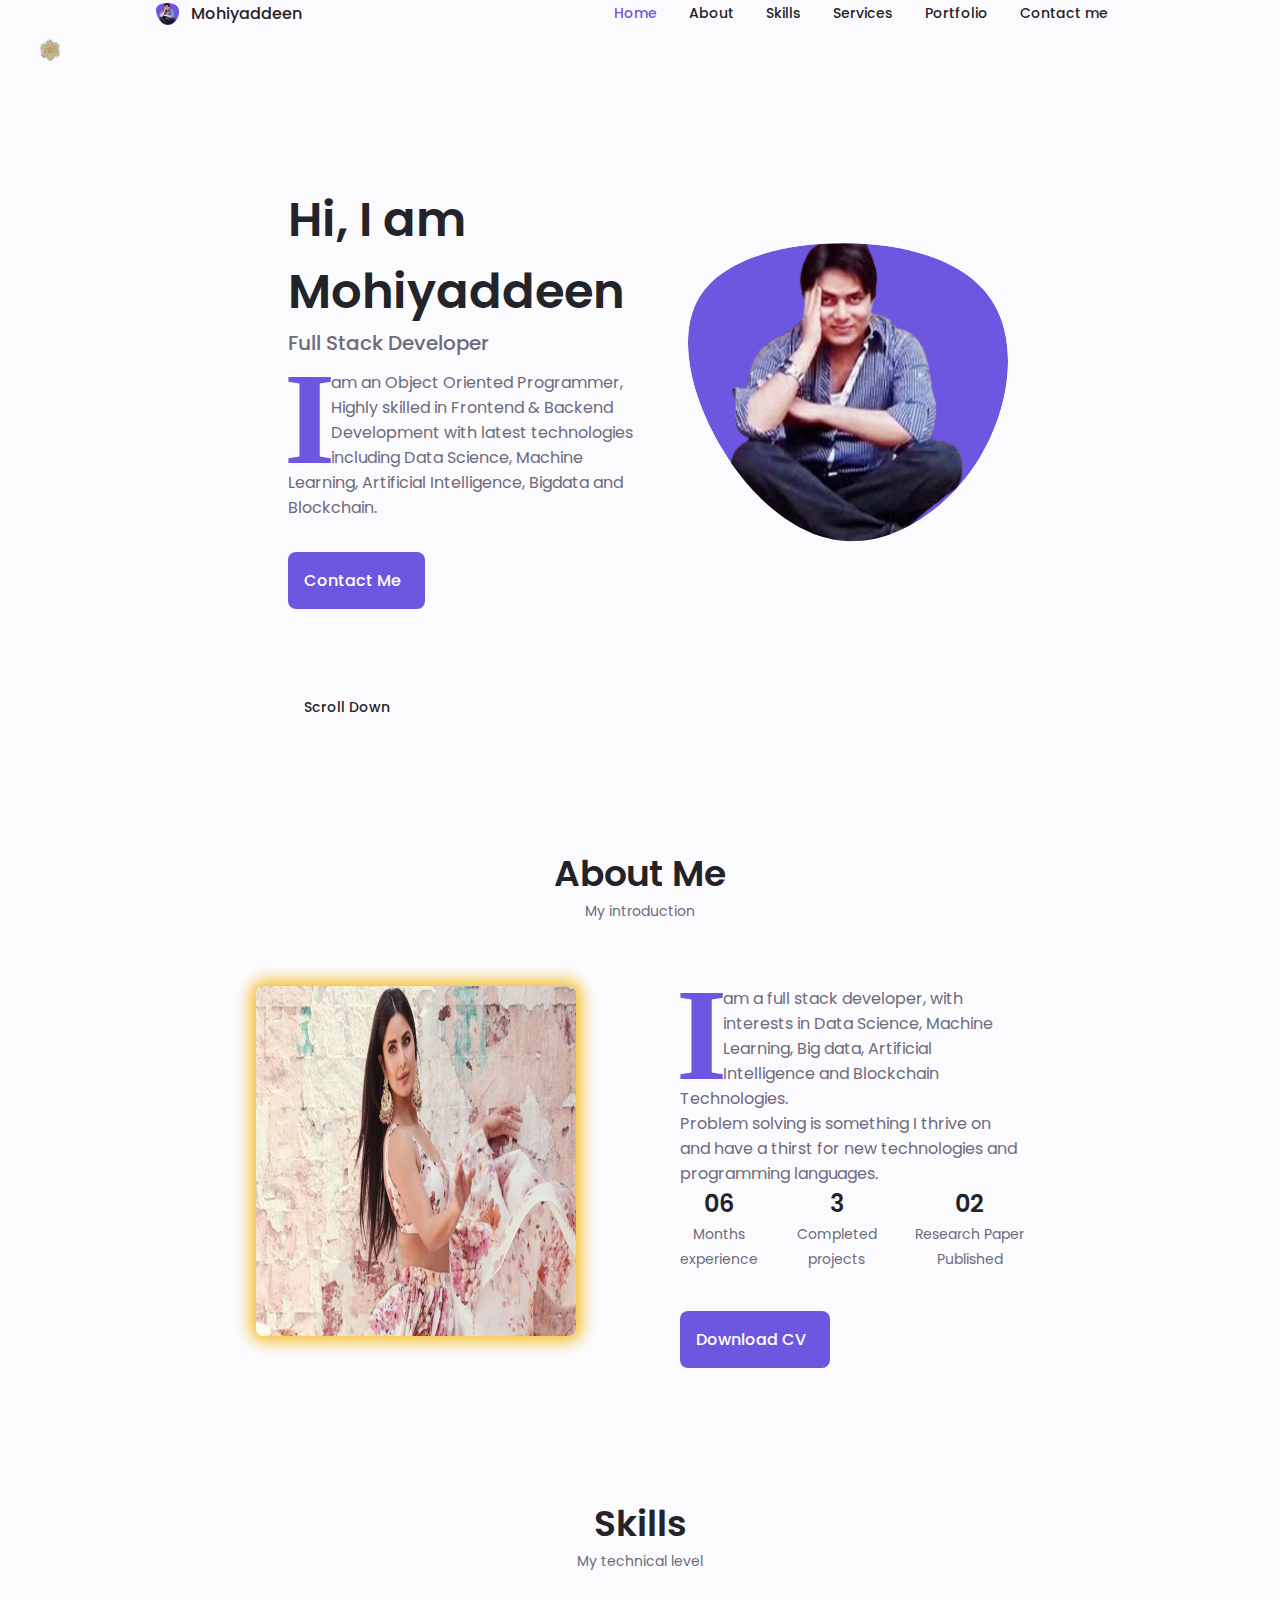
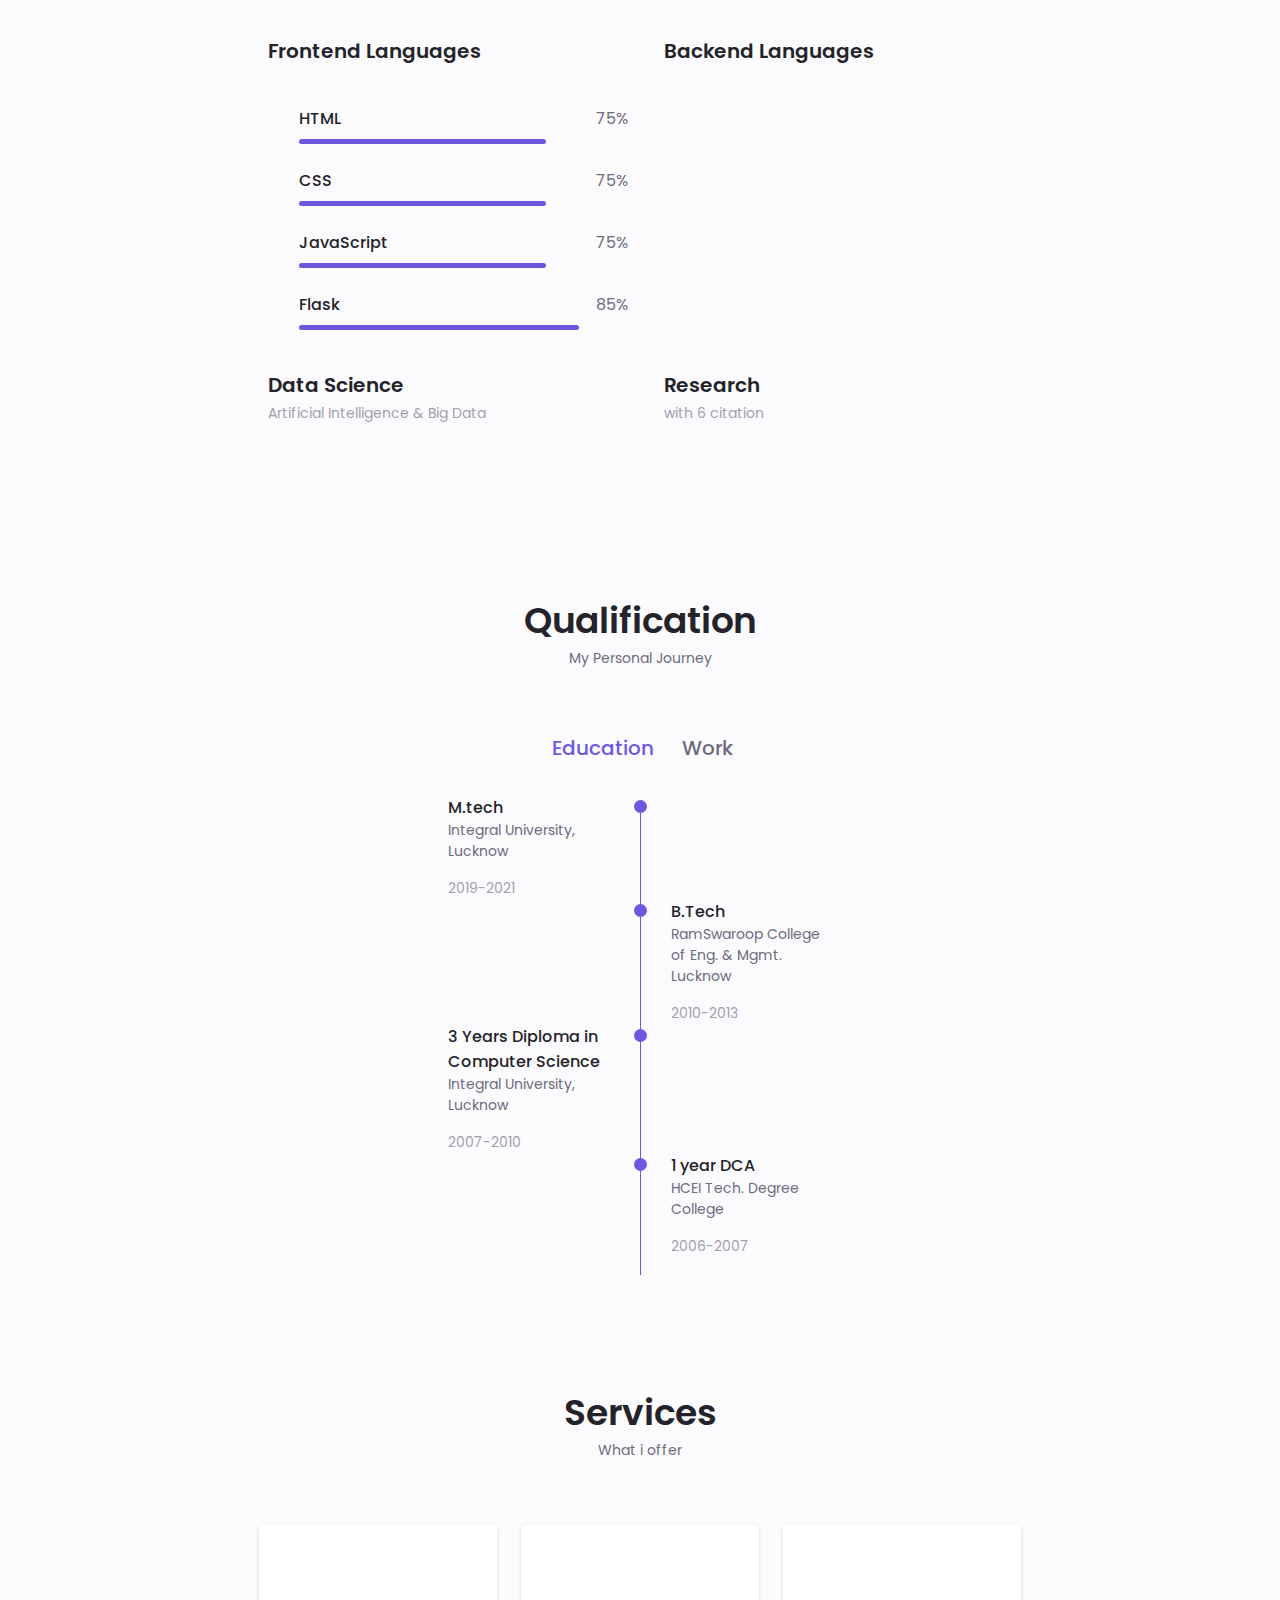
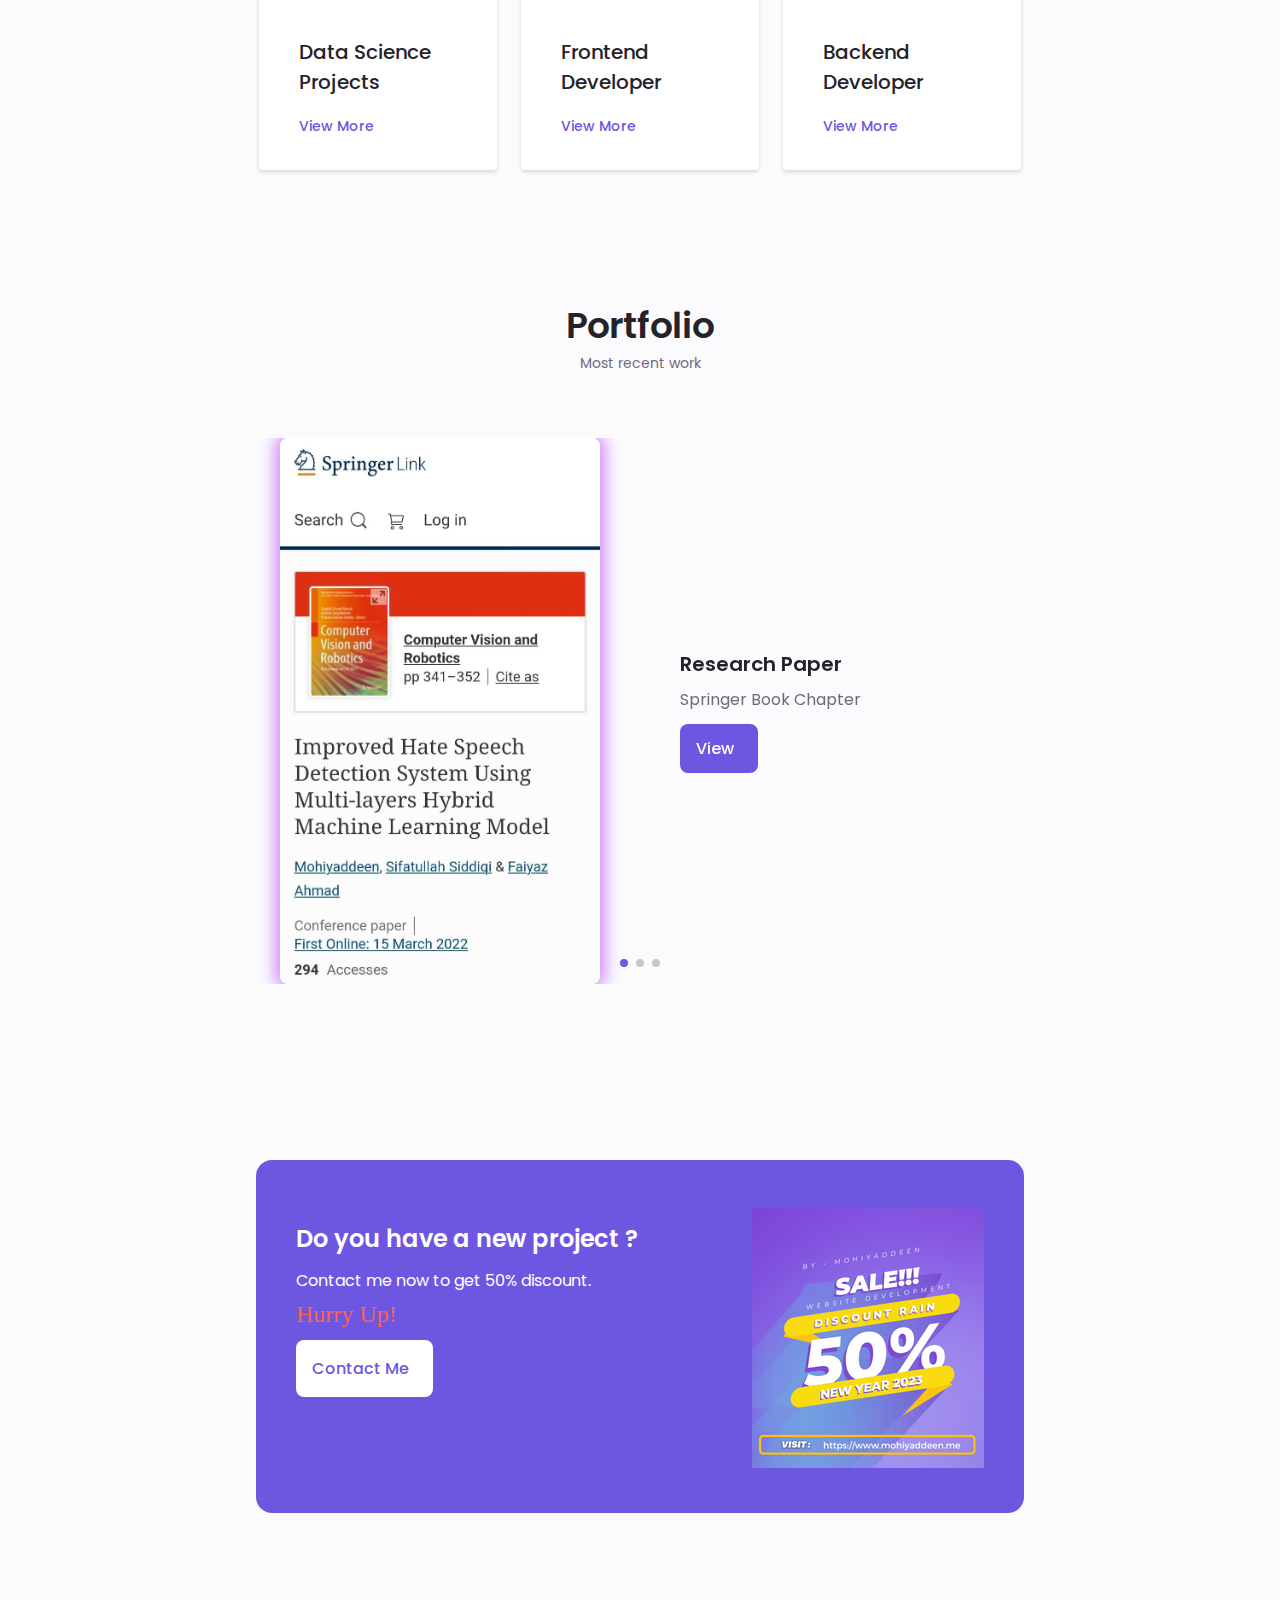
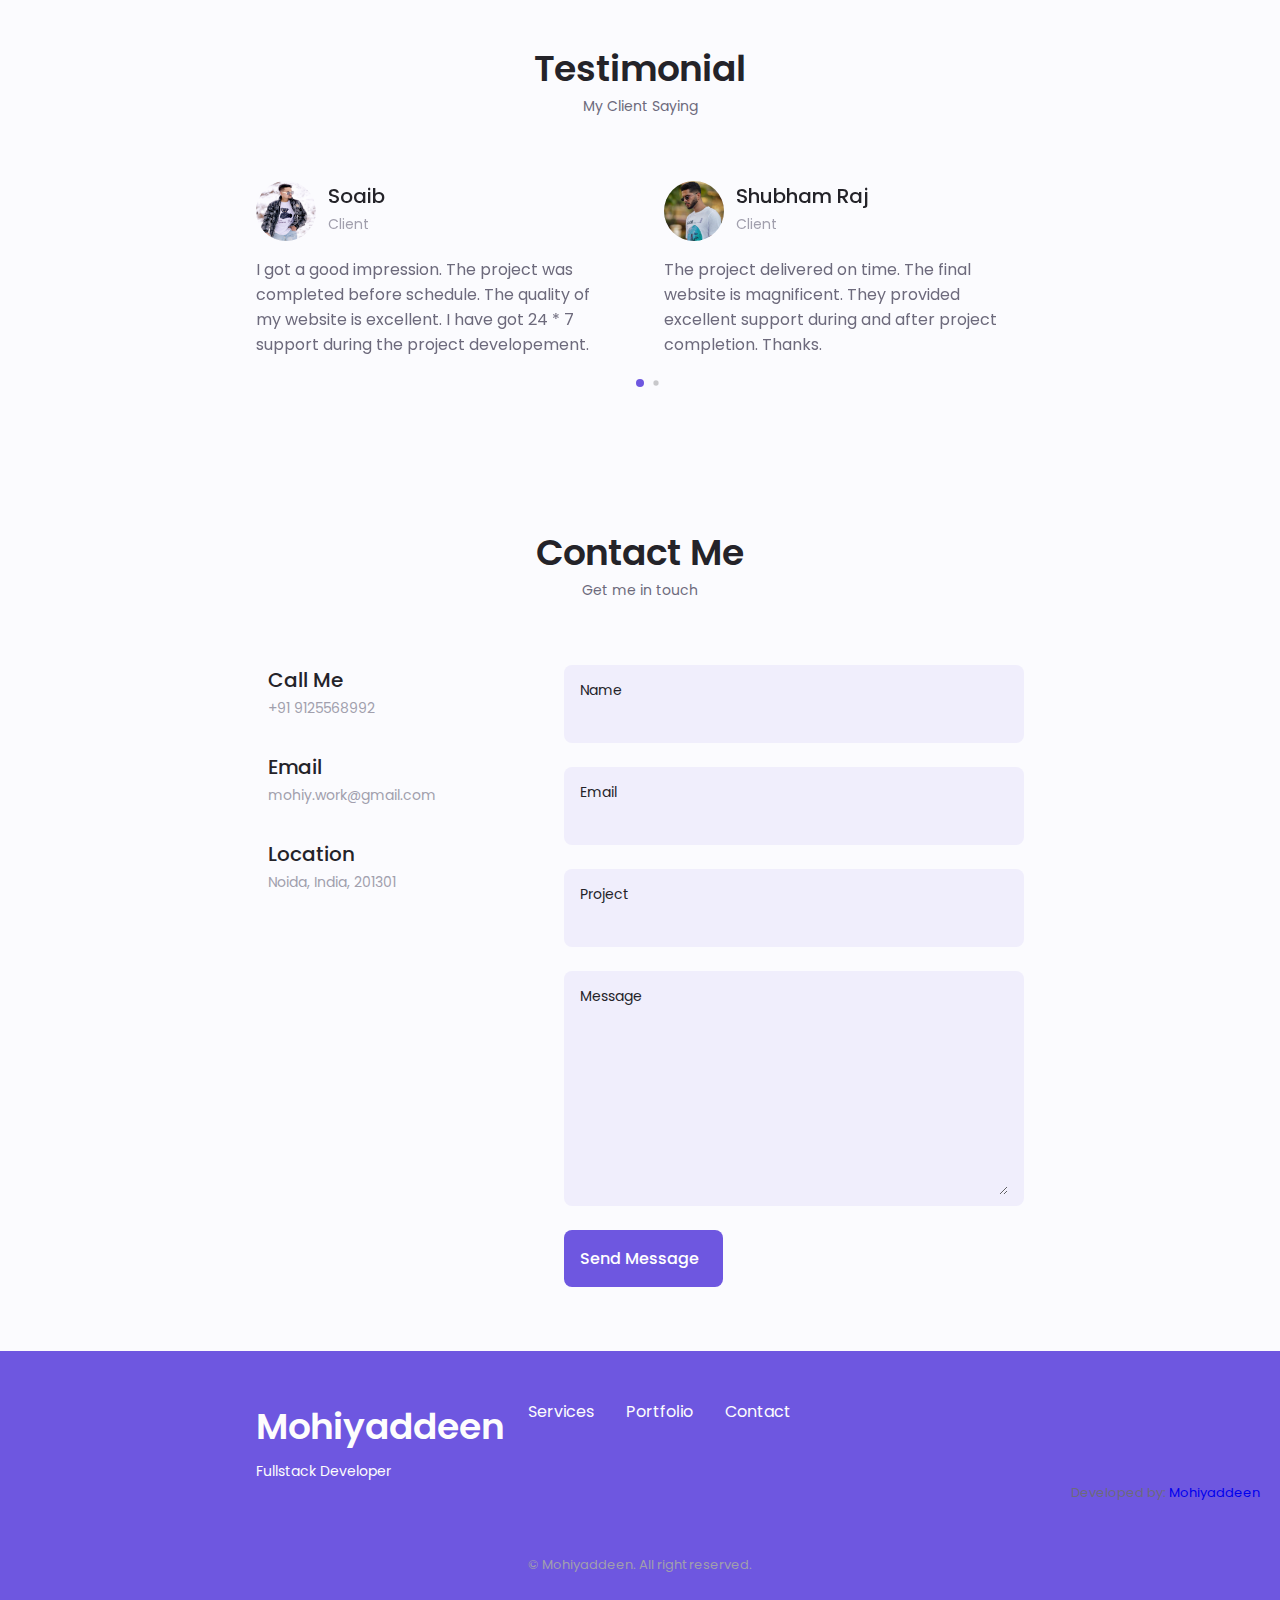
<file: index.html>
<!DOCTYPE html>
    <html lang="en">
    <head>
        <meta charset="UTF-8">
        <meta name="viewport" content="width=device-width, initial-scale=1.0">
        <script src="https://ajax.googleapis.com/ajax/libs/jquery/3.6.0/jquery.min.js"></script>

        <!--==================== UNICONS ====================-->
        <link rel="stylesheet" href="https://unicons.iconscout.com/release/v4.0.0/css/line.css">
        <link rel="stylesheet" href="https://unicons.iconscout.com/release/v4.0.0/css/solid.css">
       
        <!--==================== snow  ====================-->
        <link rel="stylesheet" type="text/css" href="assets/css/snow.css">

        
        <!--==================== SWIPER CSS ====================-->
        <link rel="stylesheet" href="assets/css/swiper-bundle.min.css">
        
        
        <!--==================== CSS ====================-->
        <link rel="stylesheet" href="assets/css/styles.css">
        
        <link rel="icon" type="image/x-icon" href="assets/img/mypic.ico">
        <title>Mohiyaddeen's Portfolio</title>
    </head>
    <body>
        <!--==================== HEADER ====================-->
        <header class="header" id="header">
            <nav class="nav container">
                <a href="#" class="nav__logo"><img style="height: 22px; margin-top: 3px; margin-bottom: -6px;" src= "assets/img/mypic.ico"/>&nbsp;&nbsp; Mohiyaddeen</a>
                <div class="nav__menu" id="nav-menu">
                    <ul class="nav__list grid">
                        <li class="nav__item">
                            <a href="#home" class="nav__link active-link" >
                                <i class="uil uil-estate nav__icon"></i>Home
                            </a>
                        </li>
                        <li class="nav__item">
                            <a href="#about" class="nav__link ">
                                <i class="uil uil-user-square nav__icon"></i> About
                            </a>
                        </li>
                        <li class="nav__item">
                            <a href="#skills" class="nav__link">
                                <i class="uil uil-file-alt nav__icon"></i> Skills
                            </a>
                        </li>
                        <li class="nav__item">
                            <a href="#services" class="nav__link">
                                <i class="uil uil-briefcase-alt nav__icon"></i> Services
                            </a>
                        </li>
                        <li class="nav__item">
                            <a href="#portfolio" class="nav__link">
                                <i class="uil uil-scenery nav__icon"></i> Portfolio
                            </a>
                        </li>
                        <li class="nav__item">
                            <a href="#contact" class="nav__link">
                                <i class="uil uil-message nav__icon"></i> Contact me
                            </a>
                        </li>
                    </ul>
                    <i class="uil uil-times nav__close nav__icon" id="nav-close"></i>
                </div>
                <div class="nav__btns">
                    <!--Theme Change button-->
                    <i class="uil uil-moon change-theme" id="theme-button"></i>
                    <div class="nav__toggle" id="nav-toggle">
                        <i class="uil uil-apps"></i>
                    </div>
                </div>
            </nav>
        </header>

        <!--==================== MAIN ====================-->
        <main class="main">
            <!--==================== HOME ====================-->
            <section class="home section" id="home">
                <div class="home__container container grid">
                    <div class="home__content grid">
                        <div class="home__social">
                            <a href="https://scholar.google.com/citations?user=2q9Hex0AAAAJ" target="_blank" class="home__social-icon">
                                <i class="uil uil-graduation-cap"></i>
                            </a>
                            <a href="https://github.com/MohiyaddeenSheikh" target="_blank" class="home__social-icon">
                                <i class="uil uil-github-alt"></i>
                            </a>
                            <!-- <a href="https://www.github.com" target="_blank" class="home__social-icon">
                                <i class="uil uil-github-alt"></i>
                            </a> -->
                        </div>
                        <div class="home__img">
                            <svg  class="home__blob"   viewBox="0 0 200 187" xmlns="http://www.w3.org/2000/svg" xmlns:xlink="http://www.w3.org/1999/xlink">
                                <mask id="mask0" mask-type="alpha">
                                    <path d="M190.312 36.4879C206.582 62.1187 201.309 102.826 182.328 134.186C163.346 165.547 
                                    130.807 187.559 100.226 186.353C69.6454 185.297 41.0228 161.023 21.7403 129.362C2.45775 
                                    97.8511 -7.48481 59.1033 6.67581 34.5279C20.9871 10.1032 59.7028 -0.149132 97.9666 
                                    0.00163737C136.23 0.303176 174.193 10.857 190.312 36.4879Z"/>
                                </mask>
                                <g mask="url(#mask0)">
                                    <path d="M190.312 36.4879C206.582 62.1187 201.309 102.826 182.328 134.186C163.346 
                                    165.547 130.807 187.559 100.226 186.353C69.6454 185.297 41.0228 161.023 21.7403 
                                    129.362C2.45775 97.8511 -7.48481 59.1033 6.67581 34.5279C20.9871 10.1032 59.7028 
                                    -0.149132 97.9666 0.00163737C136.23 0.303176 174.193 10.857 190.312 36.4879Z"/>
                                    <image class="home__blob-img" x="9" y="-5" xlink:href="assets/img/portfoliopic2.png"/>
                                </g>
                            </svg>
                        </div>
                        <div class="home__data">
                            <h1 class="home__title">Hi, I am Mohiyaddeen</h1>
                            <h3 class="home__subtitle">Full Stack Developer</h3>
                            <p class="home__description drop-cap1"> I am an Object Oriented Programmer, Highly skilled in Frontend & Backend Development with latest technologies including Data Science, Machine Learning, Artificial Intelligence, Bigdata and Blockchain. </p>
                            <a href="#contact" class="button button--flex">
                                Contact Me <i class="uil uil-message button__icon"></i>
                            </a>
                        </div>
                    </div>
                    <div class="home__scroll">
                        <a href="#about" class="home__scroll-button button--flex">
                            <i class="uil uil-mouse-alt home__scroll-mouse"></i>
                            <span class="home__scroll-name">Scroll Down</span>
                            <i class="uil uil-arrow-down home__scroll-arrow"></i>
                        </a>
                    
                </div>
            </div>
            </section>

            <!--==================== ABOUT ====================-->
            <section class="about section" id="about">
                <h2 class="section__title"> About Me</h2>
                <span class="section__subtitle"> My introduction</span>

                <div class="about__container container grid">
                    <!-- <img src="assets/img/about.jpg" alt="" class="about__img"> -->
                    <div class="swiper-container-about-me">
                        <div class="swiper-wrapper">
                            <!-- Slides -->
                            <div class="swiper-slide"><img src="assets/img/about.jpg" alt="" class="img-about-me img-fluid"></div>
                            <div class="swiper-slide"><img src="assets/img/portfoliopic1.jpg" alt="" class="img-about-me"></div>
                            <!-- <div class="swiper-slide"><img src="https://picsum.photos/500/300?random=5" alt="" class="img-about-me"></div> -->
                        </div>
                    </div>
                    <div class="about__data">
                        <p class="about__description drop-cap1">I am a full stack developer, with interests in Data Science, Machine Learning, Big data, Artificial Intelligence and Blockchain Technologies.<br> Problem solving is something I thrive on and have a thirst for new technologies and programming languages.</p>
                    <div class="about__info">
                        <div>
                            <span class="about__info-title">06</span>
                            <span class="about__info-name">Months<br> experience</span>
                        </div>
                        <div>
                            <span class="about__info-title">3</span>
                            <span class="about__info-name">Completed<br> projects</span>
                        </div>
                        <div>
                            <span class="about__info-title">02</span>
                            <span class="about__info-name">Research Paper<br> Published</span>
                        </div>
                    </div>

                    <div class="about__buttons">
                        <a download="" href="assets/pdf/resume.pdf" class="button button--flex">
                            Download CV <i class="uil uil-download-alt button__icon"></i>
                        </a>
                    </div>
                    </div>
                </div>
                
            </section>

            <!--==================== SKILLS ====================-->
            <section class="skills section" id="skills">
                <h2 class="section__title">Skills</h2>
                <span class="section__subtitle">My technical level</span>
                <div class="skills__container container grid">

                    <!--++++++++++++++ Skills 1 +++++++++++++++++++++-->
                    <div class="skills__content skills__open">
                        <!--************Header1 ***********-->
                        <div class="skills__header">
                            <i class="uil uil-brackets-curly skills__icon"></i>
                            <div>
                                <h1 class="skills__title"> Frontend Languages</h1>
                                <span class="skills__subtitle"></span>
                            </div>
                            <i class="uil uil-angle-down skills__arrow"></i>
                        </div>
                        <div class="skills__list grid">
                              <!--************List1 ***********-->
                            <div class="skills__data">
                                <div class="skills__titles">
                                    <h3 class="skills__name">HTML</h3>
                                    <span class="skills__number">75%</span>
                                </div>
                                <div class="skills_bar">
                                    <span class="skills__percentage skills__html"></span>
                                </div>
                            </div>
                            <div class="skills__data">
                                <div class="skills__titles">
                                    <h3 class="skills__name">CSS</h3>
                                    <span class="skills__number">75%</span>
                                </div>
                                <div class="skills_bar">
                                    <span class="skills__percentage skills__css"></span>
                                </div>
                            </div>
                            <div class="skills__data">
                                <div class="skills__titles">
                                    <h3 class="skills__name">JavaScript</h3>
                                    <span class="skills__number">75%</span>
                                </div>
                                <div class="skills_bar">
                                    <span class="skills__percentage skills__js"></span>
                                </div>
                            </div>
                            <div class="skills__data">
                                <div class="skills__titles">
                                    <h3 class="skills__name">Flask</h3>
                                    <span class="skills__number">85%</span>
                                </div>
                                <div class="skills_bar">
                                    <span class="skills__percentage skills__flask"></span>
                                </div>
                            </div>


                        </div>
                    </div>

                    <!--++++++++++++++ Skills 2 +++++++++++++++++++++-->
                    <div class="skills__content skills__close">
                                            <!--************Header1 ***********-->
                                            <div class="skills__header">
                                                <i class="uil uil-server-network skills__icon"></i>
                                                <div>
                                                    <h1 class="skills__title"> Backend Languages</h1>
                                                    <span class="skills__subtitle"> </span>
                                                </div>
                                                <i class="uil uil-angle-down skills__arrow"></i>
                                            </div>
                                            <div class="skills__list grid">
                                                  <!--************List1 ***********-->
                                                <div class="skills__data">
                                                    <div class="skills__titles">
                                                        <h3 class="skills__name">Python</h3>
                                                        <span class="skills__number">90%</span>
                                                    </div>
                                                    <div class="skills_bar">
                                                        <span class="skills__percentage skills__python"></span>
                                                    </div>
                                                </div>
                                                <div class="skills__data">
                                                    <div class="skills__titles">
                                                        <h3 class="skills__name">CoreJava</h3>
                                                        <span class="skills__number">70%</span>
                                                    </div>
                                                    <div class="skills_bar">
                                                        <span class="skills__percentage skills__corejava"></span>
                                                    </div>
                                                </div>
                                                <div class="skills__data">
                                                    <div class="skills__titles">
                                                        <h3 class="skills__name">C</h3>
                                                        <span class="skills__number">70%</span>
                                                    </div>
                                                    <div class="skills_bar">
                                                        <span class="skills__percentage skills__c"></span>
                                                    </div>
                                                </div>
                                                <div class="skills__data">
                                                    <div class="skills__titles">
                                                        <h3 class="skills__name">NodeJS</h3>
                                                        <span class="skills__number">70%</span>
                                                    </div>
                                                    <div class="skills_bar">
                                                        <span class="skills__percentage skills__nodejs"></span>
                                                    </div>
                                                </div>
                                            </div>
                    </div>

                    <!--++++++++++++++ Skills 3 +++++++++++++++++++++-->
                    <div class="skills__content skills__close">
                        <!--************Header1 ***********-->
                        <div class="skills__header">
                            <i class="uil uil-telescope skills__icon"></i>
                            <div>
                                <h1 class="skills__title"> Data Science </h1>
                                <span class="skills__subtitle"> Artificial Intelligence & Big Data</span>
                            </div>
                            <i class="uil uil-angle-down skills__arrow"></i>
                        </div>
                        <div class="skills__list grid">

                              <!--************List1 ***********-->
                            <div class="skills__data">
                                <div class="skills__titles">
                                    <h3 class="skills__name">Machine Learning</h3>
                                    <span class="skills__number">95%</span>
                                </div>
                                <div class="skills_bar">
                                    <span class="skills__percentage skills__ml"></span>
                                </div>
                            </div>
                            <div class="skills__data">
                                <div class="skills__titles">
                                    <h3 class="skills__name">Natural Language Processing</h3>
                                    <span class="skills__number">95%</span>
                                </div>
                                <div class="skills_bar">
                                    <span class="skills__percentage skills__nlp"></span>
                                </div>
                            </div>
                            <div class="skills__data">
                                <div class="skills__titles">
                                    <h3 class="skills__name">Hadoop</h3>
                                    <span class="skills__number">90%</span>
                                </div>
                                <div class="skills_bar">
                                    <span class="skills__percentage skills__hadoop"></span>
                                </div>
                            </div>
                        </div>
                    </div>
                    <!--++++++++++++++ Skills 4 +++++++++++++++++++++-->
                    <div class="skills__content skills__close">
                        <!--************Header1 ***********-->
                        <div class="skills__header">
                            <i class="uil uil-telescope skills__icon"></i>
                            <div>
                                <h1 class="skills__title"> Research </h1>
                                <span class="skills__subtitle"> with 6 citation</span>
                            </div>
                            <i class="uil uil-angle-down skills__arrow"></i>
                        </div>
                        <div class="skills__list grid">

                              <!--************List1 ***********-->
                            <div class="skills__data">
                                <div class="skills__titles">
                                    <h3 class="skills__name">Paper 1</h3>
                                    <span class="skills__number">100%</span>
                                </div>
                                <div class="skills_bar">
                                    <span class="skills__percentage skills__r1"></span>
                                </div>
                            </div>
                            <div class="skills__data">
                                <div class="skills__titles">
                                    <h3 class="skills__name">Paper 2</h3>
                                    <span class="skills__number">100%</span>
                                </div>
                                <div class="skills_bar">
                                    <span class="skills__percentage skills__r2"></span>
                                </div>
                            </div>
                        </div>
                    </div>
                    

                </div>
            </section>

            <!--==================== QUALIFICATION ====================-->
            <section class="qualification section">
                <h2 class="section__title"> Qualification</h2>
                <span class="section__subtitle"> My Personal Journey</span>

                <div class="qualification__container container">
                    <div class="qualification__tabs">
                        <div class="qualification__button button--flex qualification__active" data-target='#education'>
                            <i class="uil uil-graduation-cap qualification__icon"></i>
                            Education   &nbsp;   &nbsp;&nbsp;
                        </div>
                        <div class="qualification__button button--flex " data-target='#work' >
                            <i class="uil uil-briefcase-alt qualification__icon"></i>
                            Work
                        </div>
                    </div>
                    <div class="qualification__sections">

                        <!-- Qualification Content 1-->
                        <div class="qualification__content qualification__active" id="education" data-content >

                            <!--Qualification 1-->
                            <div class="qualification__data">
                                    <div>
                                        <h3 class="qualification__title">M.tech</h3>
                                        <span class="qualification__subtitle">Integral University, Lucknow</span>
                                        <div class="qualification__calendar">
                                            <i class="uil uil-calender "></i>
                                            2019-2021
                                        </div>
                                    </div>
                                    <div>
                                        <span class="qualification__rounder"></span>
                                        <span class="qualification__line"></span>
                                    </div>
                            </div>

                            <!--Qualification 2-->
                            <div class="qualification__data">
                                <div></div>
                                <div>
                                    <span class="qualification__rounder"></span>
                                    <span class="qualification__line"></span>
                                </div>
                                <div>
                                    <h3 class="qualification__title">B.Tech</h3>
                                    <span class="qualification__subtitle">RamSwaroop College of Eng. & Mgmt. Lucknow</span>
                                    <div class="qualification__calendar">
                                        <i class="uil uil-calender "></i>
                                        2010-2013
                                    </div>
                                </div>

                            </div>

                             <!--Qualification 3-->
                             <div class="qualification__data">
                                <div>
                                    <h3 class="qualification__title">3 Years Diploma in Computer Science</h3>
                                    <span class="qualification__subtitle">Integral University, Lucknow</span>
                                    <div class="qualification__calendar">
                                        <i class="uil uil-calender "></i>
                                        2007-2010
                                    </div>
                                </div>
                                <div>
                                    <span class="qualification__rounder"></span>
                                    <span class="qualification__line"></span>
                                </div>
                        </div>


                             <!--Qualification 4-->
                             <div class="qualification__data">
                                <div></div>
                                <div>
                                    <span class="qualification__rounder"></span>
                                    <span class="qualification__line"></span>
                                </div>
                                <div>
                                    <h3 class="qualification__title">1 year DCA</h3>
                                    <span class="qualification__subtitle">HCEI Tech. Degree College</span>
                                    <div class="qualification__calendar">
                                        <i class="uil uil-calender "></i>
                                        2006-2007
                                    </div>
                                </div>
                            </div>






                        </div>
                        <!-- Qualification Content 2-->
                        <div class="qualification__content" id="work" data-content >
                            <!--Qualification 3-->
                            <div class="qualification__data">
                                    <div>
                                        <h3 class="qualification__title"> Research Paper 1 </h3>
                                        <span class="qualification__subtitle" style="font-weight: bolder;"> “Improved Hate Speech Detection System using MultiLayers Hybrid Machine Learning Model”</span>
                                        <span class="qualification__subtitle"> Published in: Springer Book Series – Computer Vision and Robotics 2021</span>
                                        <div class="qualification__calendar">
                                            <i class="uil uil-calender "></i>
                                            2021
                                        </div>
                                    </div>
                                    <div>
                                        <span class="qualification__rounder"></span>
                                        <span class="qualification__line"></span>
                                    </div>
                            </div>

                            <!--Qualification 2-->
                            <div class="qualification__data">
                                <div></div>
                                <div>
                                    <span class="qualification__rounder"></span>
                                    <span class="qualification__line"></span>
                                </div>
                                <div>
                                    <h3 class="qualification__title"> Research Paper 2 </h3>
                                    <span class="qualification__subtitle" style="font-weight: bolder;"> “Automatic Hate Speech Detection: A Literature Review.”</span>
                                    <span class="qualification__subtitle"> Published in: Journal – International Journal of Engineering and Management Research</span>

                                    <div class="qualification__calendar">
                                        <i class="uil uil-calender "></i>
                                        2020
                                    </div>
                                </div>
                            </div>


                            <!--Qualification 3-->
                            <div class="qualification__data">
                                <div>
                                    <h3 class="qualification__title"> Automatic Hatespeech Detection System </h3>
                                    <span class="qualification__subtitle" > Using Natural Language Processing and Machine Learning </span>
                                    <div class="qualification__calendar">
                                        <i class="uil uil-calender "></i>
                                        2021
                                    </div>
                                </div>
                                <div>
                                    <span class="qualification__rounder"></span>
                                    <span class="qualification__line"></span>
                                </div>
                        </div>

                                                    <!--Qualification 2-->
                            <div class="qualification__data">
                                <div></div>
                                <div>
                                    <span class="qualification__rounder"></span>
                                    <span class="qualification__line"></span>
                                </div>
                                <div>
                                    <h3 class="qualification__title">Warehouse Management System</h3>
                                    <span class="qualification__subtitle">using C#</span>
                                    <div class="qualification__calendar">
                                        <i class="uil uil-calender "></i>
                                        2013
                                    </div>
                                </div>
                            </div>



                    </div>
                    </div>
                    </div>
            </section>



            <!--==================== SERVICES ====================-->
            <section class="services section" id="services">
                <h2 class="section__title">Services</h2>
                <span class="section__subtitle">What i offer</span>

                <div class="services__container container grid">
                    <!--=========Service 1 =======-->
                    <div class="services__content">
                        <div>
                            <i class="uil uil-web-grid services__icon"></i>
                            <h3 class="services__title">Data Science<br>Projects </h3>
                        </div>

                        <span class="button button--flex button--small button--link services__button">
                            View More
                            <i class="uil uil-arrow-right button__icon"></i>
                        </span>

                        <div class="services__modal">
                            <div class="services__modal-content">
                                <h4 class="services__modal-title">Data Science and<br> Machine Learning</h4>
                                <i class="uil uil-times services__modal-close"></i>

                                <ul class="services__modal-services grid">
                                    <li class="services__modal-service">
                                        <i class="uil uil-check-circle services__modal-icon"></i>
                                        <p> Natural Processing Language Projects</p>
                                    </li>
                                    <li class="services__modal-service">
                                        <i class="uil uil-check-circle services__modal-icon"></i>
                                        <p> Machine Learning projects</p>
                                    </li>
                                    <li class="services__modal-service">
                                        <i class="uil uil-check-circle services__modal-icon"></i>
                                        <p> Bigdata Projects</p>
                                    </li>
                                    <li class="services__modal-service">
                                        <i class="uil uil-check-circle services__modal-icon"></i>
                                        <p> Data Analytics Projects</p>
                                    </li>
                                </ul>
                            </div>
                        </div>
                    </div>
                    <!--=========Service 2 =======-->
                    <div class="services__content">
                        <div>
                            <i class="uil uil-arrow services__icon"></i>
                            <h3 class="services__title">Frontend<br>Developer </h3>
                        </div>

                        <span class="button button--flex button--small button--link services__button">
                            View More
                            <i class="uil uil-arrow-right button__icon"></i>
                        </span>

                        <div class="services__modal">
                            <div class="services__modal-content">
                                <h4 class="services__modal-title">Frontend<br>Developer</h4>
                                <i class="uil uil-times services__modal-close"></i>

                                <ul class="services__modal-services grid">
                                    <li class="services__modal-service">
                                        <i class="uil uil-check-circle services__modal-icon"></i>
                                        <p> I develop the user interface</p>
                                    </li>
                                    <li class="services__modal-service">
                                        <i class="uil uil-check-circle services__modal-icon"></i>
                                        <p> Web page Interface</p>
                                    </li>
                                    <li class="services__modal-service">
                                        <i class="uil uil-check-circle services__modal-icon"></i>
                                        <p> I created UX element interface</p>
                                    </li>
                                    <li class="services__modal-service">
                                        <i class="uil uil-check-circle services__modal-icon"></i>
                                        <p> Interactive design</p>
                                    </li>
                                </ul>
                            </div>
                        </div>
                    </div>
                    <!--=========Service 3  =======-->
                    <div class="services__content">
                        <div>
                            <i class="uil uil-pen services__icon"></i>
                            <h3 class="services__title">Backend<br>Developer </h3>
                        </div>

                        <span class="button button--flex button--small button--link services__button">
                            View More
                            <i class="uil uil-arrow-right button__icon"></i>
                        </span>

                        <div class="services__modal">
                            <div class="services__modal-content">
                                <h4 class="services__modal-title">Backend<br>Developer</h4>
                                <i class="uil uil-times services__modal-close"></i>

                                <ul class="services__modal-services grid">
                                    <li class="services__modal-service">
                                        <i class="uil uil-check-circle services__modal-icon"></i>
                                        <p> I develop the websites with complex data Processing</p>
                                    </li>
                                    <li class="services__modal-service">
                                        <i class="uil uil-check-circle services__modal-icon"></i>
                                        <p> Interactive data fetch</p>
                                    </li>
                                    <li class="services__modal-service">
                                        <i class="uil uil-check-circle services__modal-icon"></i>
                                        <p> Single page website with data base </p>
                                    </li>
                                    <li class="services__modal-service">
                                        <i class="uil uil-check-circle services__modal-icon"></i>
                                        <p> cloud computing </p>
                                    </li>
                                </ul>
                            </div>
                        </div>
                    </div>
                </div>
            </section>

            <!--==================== PORTFOLIO ====================-->
            <section class="portfolio section" id="portfolio">
                <h2 class="section__title">Portfolio</h2>
                <span class="section__subtitle">Most recent work</span>

                <div class="portfolio__container container swiper mySwiper">
                    <div class="swiper-wrapper">


                        <!-- ========== Portfolio 2 =============-->
                        <div class="portfolio__content grid swiper-slide">
                            <img src="assets/img/project2.jpg" alt="" class="portfolio__img">
                            
                            <div class="portfolio__data">
                                <h3 class="portfolio__title">Research Paper</h3>
                                <p class="portfolio__description">Springer Book Chapter</p>
                                <a href="https://link.springer.com/chapter/10.1007/978-981-16-8225-4_27#citeas" target="_blank"  class="button button--flex button--small portfolio__button">
                                    View 
                                    <i class="uil uil-arrow-right button__icon"></i>
                                </a>
                            </div>
                        </div>
                         <!-- ========== Portfolio 3 =============-->
                        <div class="portfolio__content grid swiper-slide">
                            <img src="assets/img/project3.jpg" alt="" class="portfolio__img">
                            
                            <div class="portfolio__data">
                                <h3 class="portfolio__title">Research Paper</h3>
                                <p class="portfolio__description">Review Paper With 6 Citation till now</p>
                                <a href="https://papers.ssrn.com/sol3/papers.cfm?abstract_id=3887383" target="_blank"  class="button button--flex button--small portfolio__button">
                                    View 
                                    <i class="uil uil-arrow-right button__icon"></i>
                                </a>
                            </div>
                        </div>
                        
                                                <!-- ========== Portfolio 1 =============-->
                        <div class="portfolio__content grid swiper-slide">
                            <img src="assets/img/project1.jpg"  target="_blank"  alt="project1" class="portfolio__img">
                            
                            
                            <div class="portfolio__data">
                                <h3 class="portfolio__title">Modern Website</h3>
                                <p class="portfolio__description">Website adaptable to all devices</p>
                                <a href="https://roshaninvestment.me" target="_blank"  class="button button--flex button--small portfolio__button">

                                    View 
                                    <i class="uil uil-arrow-right button__icon"></i>
                                </a>
                            </div>
                        </div>
                        <!-- ========== Portfolio 3 =============-->
                        <!-- <div class="portfolio__content grid swiper-slide">
                            <img src="assets/img/portfoliopic.png" alt="" class="portfolio__img">
                            
                            <div class="portfolio__data">
                                <h3 class="portfolio__title">Modern Website3</h3>
                                <p class="portfolio__description">Website3 adaptable to all devices</p>
                                <a href="#" class="button button--flex button--small portfolio__button">
                                    Demo 
                                    <i class="uil uil-arrow-right button__icon"></i>
                                </a>
                            </div>
                        </div> -->
                    </div>

                    <div class="swiper-button-next">
                        <i class="uil uil-angle-right-b swiper-portfolio-icon"></i>
                    </div>
                    <div class="swiper-button-prev">
                        <i class="uil uil-angle-left-b swiper-portfolio-icon"></i>
                    </div>
                    <div class="swiper-pagination"></div>

                </div>
            </section>

            <!--==================== PROJECT IN MIND ====================-->
            <section class="project section">
                <div class="project__bg">
                    <div class="project__container container grid">
                        <div class="project__data">
                            <h2 class="project__title">Do you have a new project ? </h2>
                            <p class="project__description">Contact me now to get 50% discount.</p>
                            <!-- <p class="project__description">Get a full fledged website with in <span style="color:rgb(206, 46, 18)">Rs <sub><strike style="color:rgb(232, 238, 243)">2000 </strike></sub> 1000 </span> Only.</p> -->
                            <p class="project__title" style="color:tomato ;font-family: cursive">Hurry Up!</p>
                            <a href="#contact" class="button button--flex button--white">
                                Contact Me
                                <i class="uil uil-message project__icon button__icon"></i>
                            </a>
                        </div>

                        <img src="assets/img/discount.png" alt="" class="project__img" style="margin-bottom: 45px;">
                    </div>
                </div>
            </section>

            <!--==================== TESTIMONIAL ====================-->
            <section class="testimonial section">
                <h2 class="section__title">Testimonial</h2>
                <span class="section__subtitle">My Client Saying</span>
                <div class="testimonial__container container swiper mySwiper">
                    
                    <div class="swiper-wrapper">
                        <!-- ============ TESTIMONIAL 1 ================-->
                        <div class="testimonial__content swiper-slide">
                            <div class="testimonial__data">

                                <div class="testimonial__header">
                                    <img src="assets/img/testimonial1.jpg" alt="" class="testimonial__img">
                                    
                                    <div>
                                        <h3 class="testimonial__name">Soaib</h3>
                                        <span class="testimonial__client">Client</span>
                                    </div>
                                </div>

                                <div>
                                    <i class="uis uis-favorite testimonial__icon-star"></i>
                                    <i class="uis uis-favorite testimonial__icon-star"></i>
                                    <i class="uis uis-favorite testimonial__icon-star"></i>
                                    <i class="uis uis-favorite testimonial__icon-star"></i>
                                    <i class="uis uis-favorite testimonial__icon-star"></i>
                                </div>

                            </div>
                            <p class="testimonial__description">
                                I got a good impression. The project was completed before schedule. The quality of my website is excellent. I have got 24 * 7 support during the project developement.                            </p>

                        </div>

                        <!-- ============ TESTIMONIAL 2 ================-->
                        <div class="testimonial__content swiper-slide">
                            <div class="testimonial__data">

                                <div class="testimonial__header">
                                    <img src="assets/img/testimonial2.jpeg" alt="" class="testimonial__img">
                                    
                                    <div>
                                        <h3 class="testimonial__name">Shubham Raj</h3>
                                        <span class="testimonial__client">Client</span>
                                    </div>
                                </div>

                                <div>
                                    <i class="uis uis-favorite testimonial__icon-star"></i>
                                    <i class="uis uis-favorite testimonial__icon-star"></i>
                                    <i class="uis uis-favorite testimonial__icon-star"></i>
                                    <i class="uis uis-favorite testimonial__icon-star"></i>
                                    <i class="uis uis-favorite testimonial__icon-star"></i>
                                </div>

                            </div>
                            <p class="testimonial__description">
                                The project delivered on time. The final website is magnificent. They provided excellent support during and after project completion. Thanks.
                            </p>
                            
                        </div>

                        <!-- ============ TESTIMONIAL 3 ================-->
                        <!-- <div class="testimonial__content swiper-slide">
                            <div class="testimonial__data">

                                <div class="testimonial__header">
                                    <img src="assets/img/portfoliopic.png" alt="" class="testimonial__img">
                                    
                                    <div>
                                        <h3 class="testimonial__name">Sara smith</h3>
                                        <span class="testimonial__client">Client</span>
                                    </div>
                                </div>

                                <div>
                                    <i class="uil uil-star testimonial__icon-star"></i>
                                    <i class="uil uil-star testimonial__icon-star"></i>
                                    <i class="uil uil-star testimonial__icon-star"></i>
                                    <i class="uil uil-star testimonial__icon-star"></i>
                                    <i class="uil uil-star testimonial__icon-star"></i>
                                </div>

                            </div>
                            <p class="testimonial__description">
                                i get a good impression, I carry out my project with all possible quality and attention and support 24 hours a day.
                            </p>
                            
                        </div> -->

                    </div>
                    <div class="swiper-pagination swiper-pagination-testimonial" ></div>

                </div>
            </section>

            <!--==================== CONTACT ME ====================-->
            <section class="contact section" id="contact">
                <h2 class="section__title">Contact Me</h2>
                <span class="section__subtitle">Get me in touch</span>

                <div class="contact__container container grid">
                    <div>
                         <!--=========  CONTACT 1 ===========-->
                        <div class="contact__information">
                            <i class="uil uil-phone contact__icon"></i>
                            <div>
                                <h3 class="contact__title">Call Me</h3>
                                <span class="contact__subtitle">+91 9125568992</span>

                            </div>
                        </div>
                         <!--=========  CONTACT 2 ===========-->
                        <div class="contact__information">
                            <i class="uil uil-envelope contact__icon"></i>
                            <div>
                                <h3 class="contact__title">Email</h3>
                                <span class="contact__subtitle">mohiy.work@gmail.com</span>
                                
                            </div>
                        </div>
                         <!--=========  CONTACT 3 ===========-->
                        <div class="contact__information">
                            <i class="uil uil-map-marker contact__icon"></i>
                            <div>
                                <h3 class="contact__title">Location</h3>
                                <span class="contact__subtitle">Noida, India, 201301</span>
                                
                            </div>
                        </div>


                    </div>
                    <form action="" class="contact__form grid">
                        <div class="contact_inputs grid">
                            <div class="contact__content">
                                <label for="" class="contact__label">Name</label>
                                <input type="text" class="contact__input">
                            </div>
                            <div class="contact__content">
                                <label for="" class="contact__label">Email</label>
                                <input type="email" class="contact__input">
                            </div>
                        </div>
                        <div class="contact__content">
                            <label for="" class="contact__label">Project</label>
                            <input type="text" class="contact__input">
                        </div>
                        <div class="contact__content">
                            <label for="" class="contact__label">Message</label>
                            <textarea name="" id="" cols="0" rows="7" class="contact__input"></textarea>
                        </div>

                        <div>
                            <a href="#" class="button button--flex ">
                                Send Message
                                <i class="uil uil-message button__icon"></i>
                            </a>
                        </div>
                    </form>
                </div>
            </section>
        </main>

        <!--==================== FOOTER ====================-->
        <footer class="footer">
            <div class="footer__bg">
                <div class="footer__container container grid">
                    <div >
                        <h1 class="footer__title">Mohiyaddeen</h1>
                        <span class="footer__subtitle">Fullstack Developer</span>

                    </div>
                    <ul class="footer__links">
                        <li>
                            <a href="#services" class="footer__link">Services</a>
                        </li>
                        <li>
                            <a href="#portfolio" class="footer__link">Portfolio</a>
                        </li>
                        <li>
                            <a href="#contact" class="footer__link">Contact</a>
                        </li>
                    </ul>

                    <div class="footer__socials">
                        <a href="https://www.facebook.com" target="_blank" class="footer__social">
                            <i class="uil uil-facebook-f"></i>
                        </a>
                        <a href="https://www.instagram.com" target="_blank" class="footer__social">
                            <i class="uil uil-instagram"></i>
                        </a>
                        <a href="https://www.twitter.com" target="_blank" class="footer__social">
                            <i class="uil uil-twitter-alt"></i>
                        </a>
                    </div>
                </div>
                <span style="float:right; margin-right: 20px; font-size: small;">Developed by: <a href="https://mohiyaddeen.me">Mohiyaddeen</a> </span>

                <p class="footer__copy">&#169; Mohiyaddeen. All right reserved.</p>


            </div>
        </footer>
        
        <!--==================== SCROLL TOP ====================-->
        <a href="#" class="scrollup" id="scroll-up">
            <i class="uil uil-arrow-up scrollup__icon"></i>
        </a>

                <!--==================== SNOW CODE ====================-->
        <snowfall>
            <!--<snowflake><span>❄</span>️️</snowflake>
            <snowflake><span>🍁</span>️️</snowflake>
            <snowflake><span>❇</span> ️️</snowflake> -->
            <snowflake><img src="assets/img/snow/snowflake1.png">️</snowflake>
            <snowflake><img src="assets/img/snow/snowflake2.png">️</snowflake>
            <snowflake><img src="assets/img/snow/snowflake3.png">️</snowflake>
            <snowflake><img src="assets/img/snow/snowflake4.png">️</snowflake>
            <snowflake><img src="assets/img/snow/snowflake5.png">️</snowflake>
            <snowflake><img src="assets/img/snow/snowflake6.png">️</snowflake>
            <snowflake><img src="assets/img/snow/snowflake7.png">️</snowflake>
            <snowflake><img src="assets/img/snow/snowflake8.png">️</snowflake>
            <snowflake><img src="assets/img/snow/snowflake9.png">️</snowflake>
            <snowflake><img src="assets/img/snow/snowflake10.png">️</snowflake>
            <snowflake><img src="assets/img/snow/snowflake11.png">️</snowflake>
            <snowflake><img src="assets/img/snow/snowflake12.png">️</snowflake>
            <snowflake><img src="assets/img/snow/snowflake13.png">️</snowflake>
            <snowflake><img src="assets/img/snow/snowflake14.png">️</snowflake>
        </snowfall>

        <!--==================== SNOW JS ====================-->
        <script src="assets/js/snow.js"></script>
        
        
        <!--==================== SWIPER JS ====================-->
        <script src=""></script>
        <!--==================== SWIPER JS ====================-->
        <script src="assets/js/swiper-bundle.min.js"></script>

        <!--==================== MAIN JS ====================-->
        <script src="assets/js/main.js"></script>
    </body>

</html>
</file>
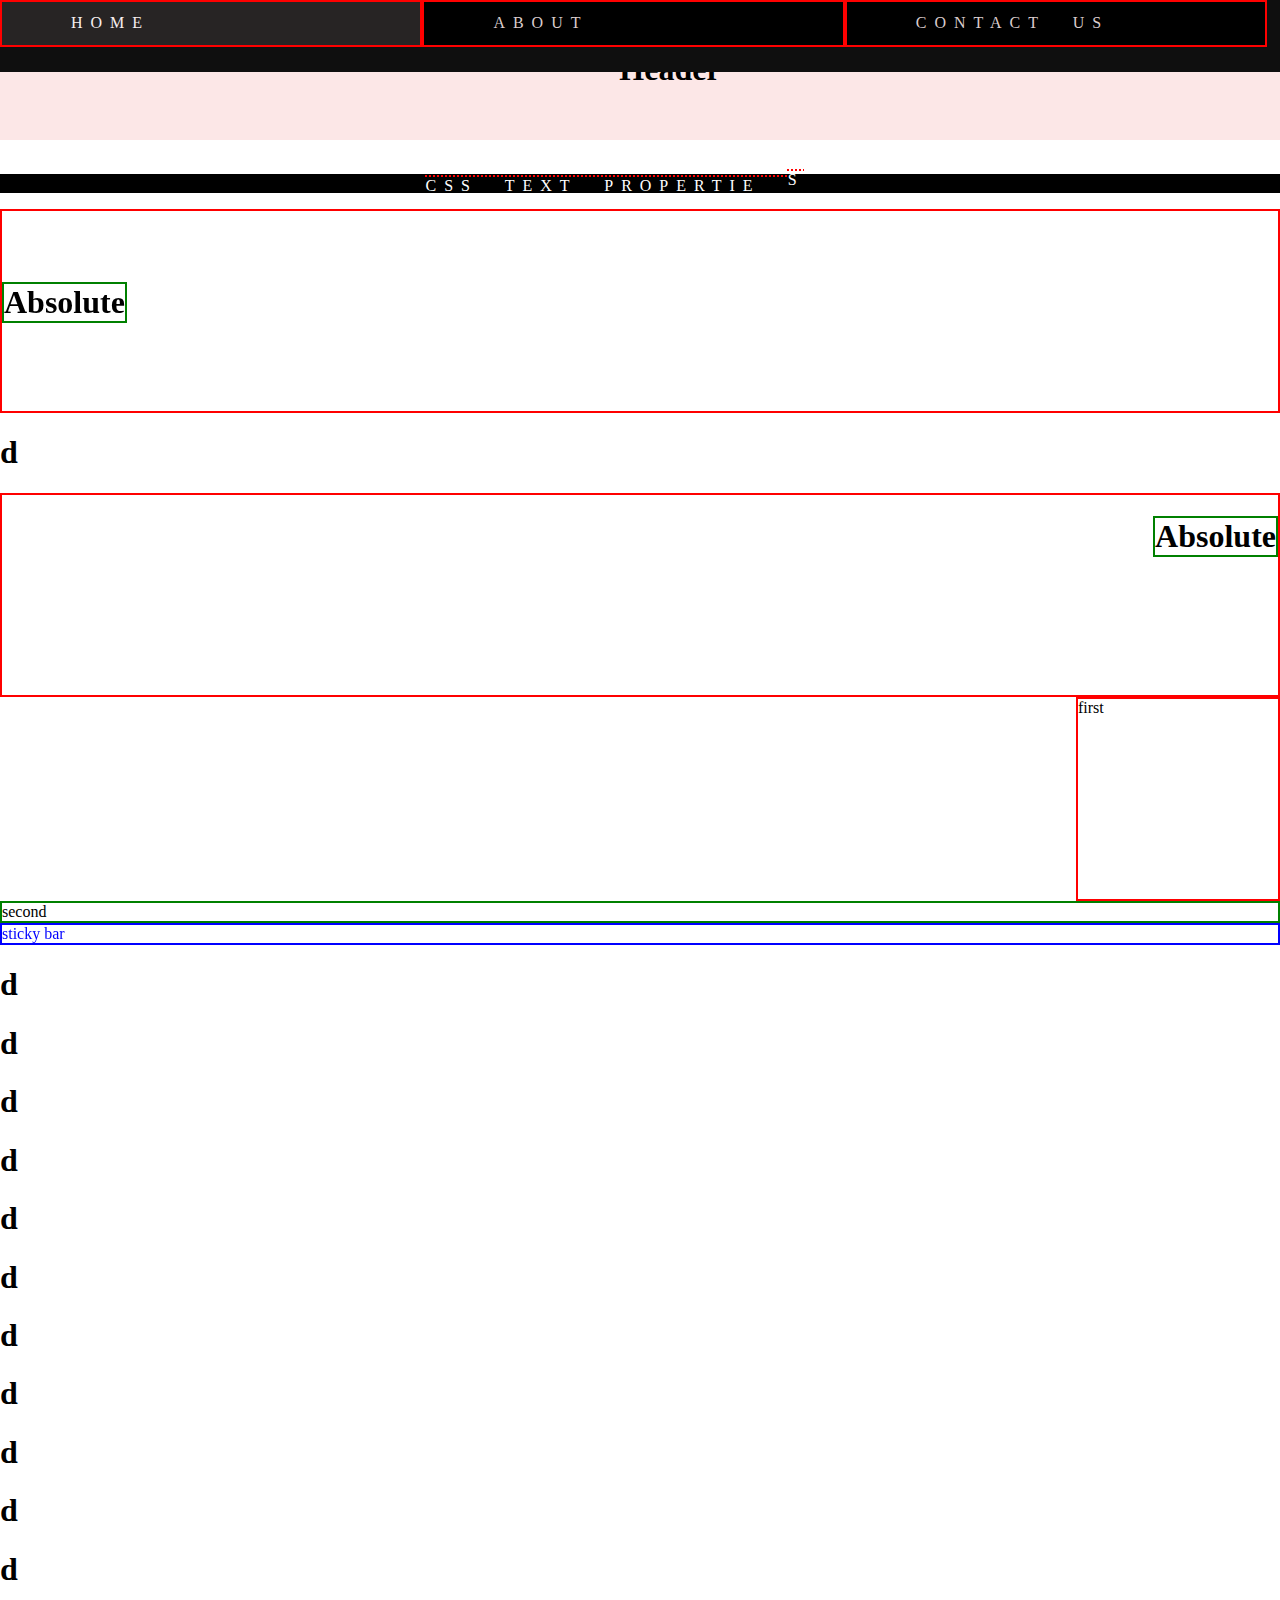
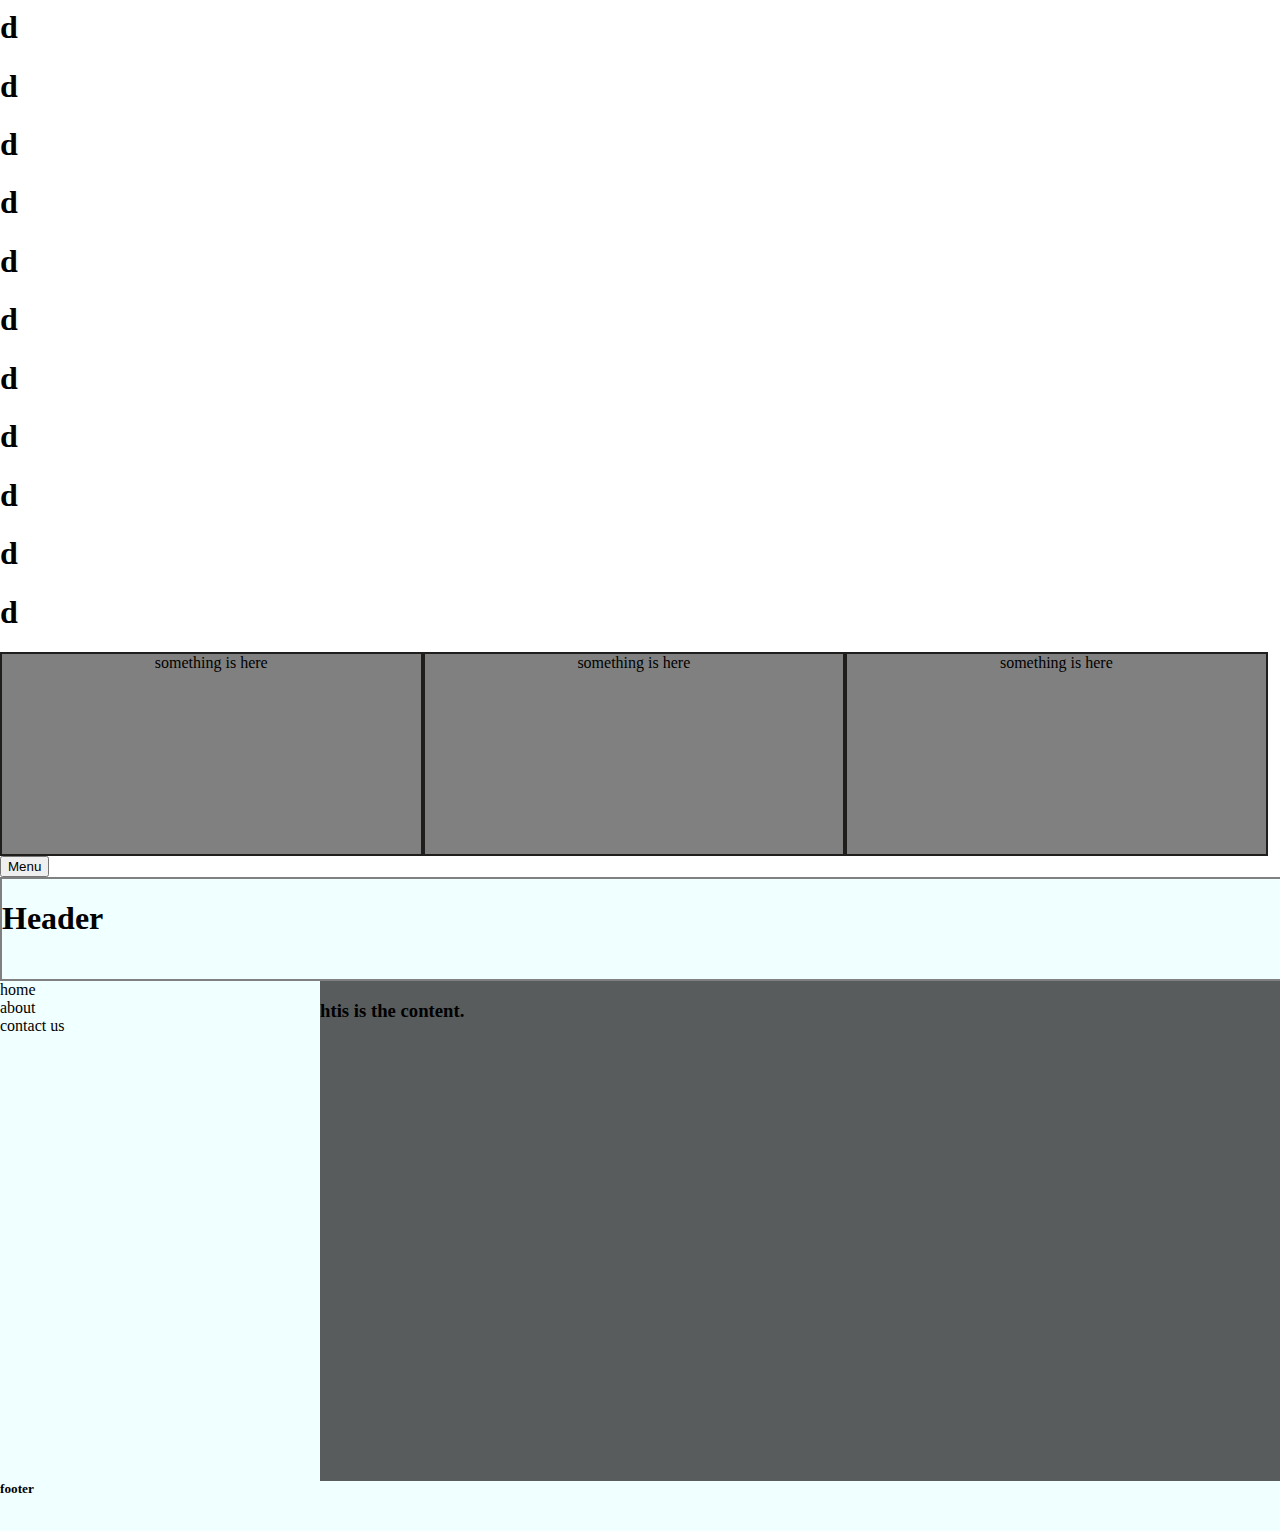
<file: index2.html>
<html>
    <head>
        <!DOCTYPE html>
        <link rel="stylesheet" href="styles.css">
    </head>
    <body>
        <div class="header">
            <h1>Header</h1>
        </div>

        <div class="topnav">
            <ul>
                <li><a href="#">Home</a></li>
                <li><a href="#">About</a></li>
                <li><a href="#">Contact Us</a></li>
            </ul>
        </div>
<br>

<div>
    <p> CSS Text Propertie <span>s</span></p>
</div>

<div class="a">
    <div class="b">
        <h1>Absolute</h1>
    </div>
</div>
<h1>d</h1>
<div class="c">
    <div class="d">
        <h1>Absolute</h1>
    </div>
</div>

<div class="x"> first</div>
<div class="y"> second</div>
<div class="stick">sticky bar</div>
<h1>d</h1><h1>d</h1><h1>d</h1><h1>d</h1><h1>d</h1><h1>d</h1><h1>d</h1><h1>d</h1><h1>d</h1><h1>d</h1><h1>d</h1>
<h1>d</h1><h1>d</h1><h1>d</h1><h1>d</h1><h1>d</h1><h1>d</h1><h1>d</h1><h1>d</h1><h1>d</h1><h1>d</h1><h1>d</h1>

<div class="aa">
    <div class="bb">
        something is here
    </div>
    <div class="bb">
        something is here
    </div>
    <div class="bb">
        something is here
    </div>
</div>

<div class="dd">
    <button> Menu </button>
    <div class="ddc">
        <p>one</p>
        <p>two</p>
    </div>
</div>
<div class="header1">
    <h1>Header</h1>
</div>
<div class="middle1">
    <div class="menu1">
        <ul >
            <li>home</li>
            <li>about</li>
            <li>contact us</li>
        </ul>
    </div>
    <div class="content1">
        <h3> htis is the content.</h3>
    </div>
</div>
<div class="footer1">
    <h5>footer</h5>
</div>




    </body>
</html>
</file>
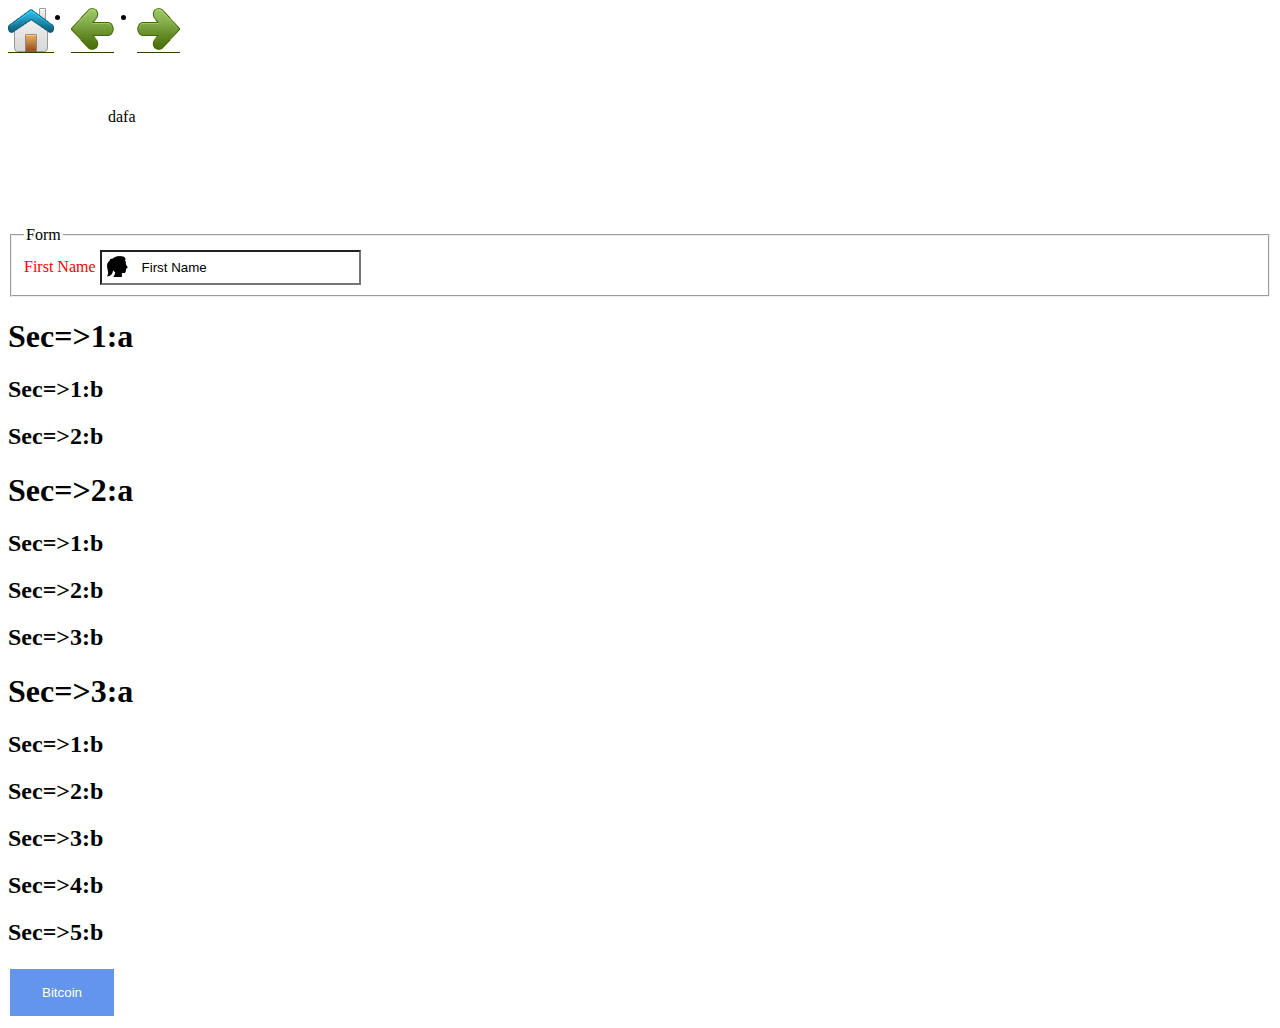
<file: index3.html>
<html>
    <head>
    <!DOCTYPE html>
    <link rel="stylesheet" href="style2.css">
</head>
<body>
<ul class="nav">
    <li id="home"> <a href="https://google.com"></a></li>
    <li id="prev"> <a href="https://yahoo.com"></a></li>
    <li id="next"> <a href="https://search.com"></a></li>
</ul>

    <div class="blank">
        dafa
    </div>
<fieldset>
    <legend>Form</legend>
    <div class="form">
        <label for="Fname">First Name</label>
        <input type="text" name="Fname" value="First Name">
    </div>
</fieldset>
<h1>a</h1><h2>b</h2><h2>b</h2>
<h1>a</h1><h2>b</h2><h2>b</h2><h2>b</h2>
<h1>a</h1><h2>b</h2><h2>b</h2><h2>b</h2><h2>b</h2><h2>b</h2>
<input type="button" value="Bitcoin">
</body>
</html>
</file>
<file: assets/css/snow.css>
snowfall{position:fixed;top:0;right:0;bottom:0;left:0;z-index:50000000;display:block;font-size:40px;overflow:hidden;pointer-events:none}snowfall snowflake{position:absolute;top:0;left:0;display:flex;justify-content:center;width:100px;height:100px}snowfall snowflake span{align-self:center}snowfall snowflake img{align-self:center;width:20px}snowfall snowflake:nth-child(50){animation:animation-snowflake-50 linear infinite;animation-duration:13.1s;animation-delay:-1.1s}@keyframes animation-snowflake-50{0%{left:85%;top:calc(0% - 100px);transform:scale(1.058) rotate3d(.36,.38,.25,0deg)}100%{left:114.1%;top:calc(100% + 100px);transform:scale(1.058) rotate3d(.35,.84,.72,997deg)}}snowfall snowflake:nth-child(49){animation:animation-snowflake-49 linear infinite;animation-duration:12s;animation-delay:-14.8s}@keyframes animation-snowflake-49{0%{left:26%;top:calc(0% - 100px);transform:scale(.637) rotate3d(.22,.52,.15,0deg)}100%{left:16%;top:calc(100% + 100px);transform:scale(.637) rotate3d(.12,.67,.79,-1212deg)}}snowfall snowflake:nth-child(48){animation:animation-snowflake-48 linear infinite;animation-duration:11.8s;animation-delay:-10.4s}@keyframes animation-snowflake-48{0%{left:3%;top:calc(0% - 100px);transform:scale(1.235) rotate3d(.92,.78,.97,0deg)}100%{left:26.8%;top:calc(100% + 100px);transform:scale(1.235) rotate3d(.75,.86,.08,-1042deg)}}snowfall snowflake:nth-child(47){animation:animation-snowflake-47 linear infinite;animation-duration:9.2s;animation-delay:-1s}@keyframes animation-snowflake-47{0%{left:50%;top:calc(0% - 100px);transform:scale(1.046) rotate3d(.88,.19,.75,0deg)}100%{left:75.1%;top:calc(100% + 100px);transform:scale(1.046) rotate3d(.22,.68,.67,-1287deg)}}snowfall snowflake:nth-child(46){animation:animation-snowflake-46 linear infinite;animation-duration:15.8s;animation-delay:-15.1s}@keyframes animation-snowflake-46{0%{left:78%;top:calc(0% - 100px);transform:scale(1.146) rotate3d(.95,.06,.46,0deg)}100%{left:67%;top:calc(100% + 100px);transform:scale(1.146) rotate3d(.79,.01,.63,1235deg)}}snowfall snowflake:nth-child(45){animation:animation-snowflake-45 linear infinite;animation-duration:13.4s;animation-delay:-15.5s}@keyframes animation-snowflake-45{0%{left:22%;top:calc(0% - 100px);transform:scale(.705) rotate3d(.2,1,.33,0deg)}100%{left:22.5%;top:calc(100% + 100px);transform:scale(.705) rotate3d(.99,.94,.9,1293deg)}}snowfall snowflake:nth-child(44){animation:animation-snowflake-44 linear infinite;animation-duration:11.3s;animation-delay:-15.7s}@keyframes animation-snowflake-44{0%{left:74%;top:calc(0% - 100px);transform:scale(.87) rotate3d(.89,.22,.95,0deg)}100%{left:58.7%;top:calc(100% + 100px);transform:scale(.87) rotate3d(.77,.8,.04,1038deg)}}snowfall snowflake:nth-child(43){animation:animation-snowflake-43 linear infinite;animation-duration:14.8s;animation-delay:-14s}@keyframes animation-snowflake-43{0%{left:57%;top:calc(0% - 100px);transform:scale(1.103) rotate3d(.11,.59,.53,0deg)}100%{left:55.6%;top:calc(100% + 100px);transform:scale(1.103) rotate3d(.84,.39,.31,955deg)}}snowfall snowflake:nth-child(42){animation:animation-snowflake-42 linear infinite;animation-duration:8.1s;animation-delay:-7.8s}@keyframes animation-snowflake-42{0%{left:91%;top:calc(0% - 100px);transform:scale(1.249) rotate3d(.56,.42,.15,0deg)}100%{left:81.8%;top:calc(100% + 100px);transform:scale(1.249) rotate3d(.16,.03,.8,1214deg)}}snowfall snowflake:nth-child(41){animation:animation-snowflake-41 linear infinite;animation-duration:15.9s;animation-delay:-11.1s}@keyframes animation-snowflake-41{0%{left:66%;top:calc(0% - 100px);transform:scale(1.389) rotate3d(.91,.12,.21,0deg)}100%{left:105.3%;top:calc(100% + 100px);transform:scale(1.389) rotate3d(.31,.97,.5,-885deg)}}snowfall snowflake:nth-child(40){animation:animation-snowflake-40 linear infinite;animation-duration:14.4s;animation-delay:-4.2s}@keyframes animation-snowflake-40{0%{left:3%;top:calc(0% - 100px);transform:scale(1.247) rotate3d(.38,.39,.66,0deg)}100%{left:23.7%;top:calc(100% + 100px);transform:scale(1.247) rotate3d(.98,.66,.46,999deg)}}snowfall snowflake:nth-child(39){animation:animation-snowflake-39 linear infinite;animation-duration:15.4s;animation-delay:-7.2s}@keyframes animation-snowflake-39{0%{left:11%;top:calc(0% - 100px);transform:scale(1.091) rotate3d(.92,.21,.47,0deg)}100%{left:26.9%;top:calc(100% + 100px);transform:scale(1.091) rotate3d(.29,.72,.17,1290deg)}}snowfall snowflake:nth-child(38){animation:animation-snowflake-38 linear infinite;animation-duration:12.9s;animation-delay:-15.6s}@keyframes animation-snowflake-38{0%{left:98%;top:calc(0% - 100px);transform:scale(1.319) rotate3d(.44,.68,.72,0deg)}100%{left:108%;top:calc(100% + 100px);transform:scale(1.319) rotate3d(1,.46,.76,-986deg)}}snowfall snowflake:nth-child(37){animation:animation-snowflake-37 linear infinite;animation-duration:14.9s;animation-delay:-1.6s}@keyframes animation-snowflake-37{0%{left:53%;top:calc(0% - 100px);transform:scale(1.076) rotate3d(.98,.27,.82,0deg)}100%{left:34.5%;top:calc(100% + 100px);transform:scale(1.076) rotate3d(.18,.66,.97,-1163deg)}}snowfall snowflake:nth-child(36){animation:animation-snowflake-36 linear infinite;animation-duration:8.1s;animation-delay:-9.8s}@keyframes animation-snowflake-36{0%{left:37%;top:calc(0% - 100px);transform:scale(1.243) rotate3d(.89,.81,.03,0deg)}100%{left:26.3%;top:calc(100% + 100px);transform:scale(1.243) rotate3d(.72,.02,.43,1191deg)}}snowfall snowflake:nth-child(35){animation:animation-snowflake-35 linear infinite;animation-duration:10.2s;animation-delay:-6.4s}@keyframes animation-snowflake-35{0%{left:94%;top:calc(0% - 100px);transform:scale(1.325) rotate3d(.08,1,.49,0deg)}100%{left:75.6%;top:calc(100% + 100px);transform:scale(1.325) rotate3d(.59,.71,.97,-1205deg)}}snowfall snowflake:nth-child(34){animation:animation-snowflake-34 linear infinite;animation-duration:10.4s;animation-delay:-12.2s}@keyframes animation-snowflake-34{0%{left:62%;top:calc(0% - 100px);transform:scale(1.279) rotate3d(.2,.59,.26,0deg)}100%{left:80.4%;top:calc(100% + 100px);transform:scale(1.279) rotate3d(.38,.84,.22,-1054deg)}}snowfall snowflake:nth-child(33){animation:animation-snowflake-33 linear infinite;animation-duration:13.2s;animation-delay:-13.1s}@keyframes animation-snowflake-33{0%{left:21%;top:calc(0% - 100px);transform:scale(1.061) rotate3d(.17,.36,.93,0deg)}100%{left:55.6%;top:calc(100% + 100px);transform:scale(1.061) rotate3d(.43,.77,.22,1349deg)}}snowfall snowflake:nth-child(32){animation:animation-snowflake-32 linear infinite;animation-duration:15.2s;animation-delay:-9.1s}@keyframes animation-snowflake-32{0%{left:76%;top:calc(0% - 100px);transform:scale(.678) rotate3d(.13,.84,.29,0deg)}100%{left:85.9%;top:calc(100% + 100px);transform:scale(.678) rotate3d(.24,.97,.55,-928deg)}}snowfall snowflake:nth-child(31){animation:animation-snowflake-31 linear infinite;animation-duration:12.2s;animation-delay:-14.5s}@keyframes animation-snowflake-31{0%{left:66%;top:calc(0% - 100px);transform:scale(.976) rotate3d(.84,.11,.1,0deg)}100%{left:97.2%;top:calc(100% + 100px);transform:scale(.976) rotate3d(.19,.18,.09,-1195deg)}}snowfall snowflake:nth-child(30){animation:animation-snowflake-30 linear infinite;animation-duration:10.1s;animation-delay:-13.5s}@keyframes animation-snowflake-30{0%{left:22%;top:calc(0% - 100px);transform:scale(1.134) rotate3d(.7,.26,.81,0deg)}100%{left:41.8%;top:calc(100% + 100px);transform:scale(1.134) rotate3d(.96,.05,.37,-1222deg)}}snowfall snowflake:nth-child(29){animation:animation-snowflake-29 linear infinite;animation-duration:13.5s;animation-delay:-8.1s}@keyframes animation-snowflake-29{0%{left:31%;top:calc(0% - 100px);transform:scale(.791) rotate3d(.09,.54,.58,0deg)}100%{left:25.5%;top:calc(100% + 100px);transform:scale(.791) rotate3d(.72,.86,.33,-1293deg)}}snowfall snowflake:nth-child(28){animation:animation-snowflake-28 linear infinite;animation-duration:13.8s;animation-delay:-9.2s}@keyframes animation-snowflake-28{0%{left:69%;top:calc(0% - 100px);transform:scale(1.265) rotate3d(.41,.08,.53,0deg)}100%{left:75.6%;top:calc(100% + 100px);transform:scale(1.265) rotate3d(.59,.52,.07,-981deg)}}snowfall snowflake:nth-child(27){animation:animation-snowflake-27 linear infinite;animation-duration:8.2s;animation-delay:-11.8s}@keyframes animation-snowflake-27{0%{left:54%;top:calc(0% - 100px);transform:scale(1.083) rotate3d(.32,.88,.84,0deg)}100%{left:72.1%;top:calc(100% + 100px);transform:scale(1.083) rotate3d(.44,.8,.4,-1244deg)}}snowfall snowflake:nth-child(26){animation:animation-snowflake-26 linear infinite;animation-duration:15.5s;animation-delay:-8.2s}@keyframes animation-snowflake-26{0%{left:20%;top:calc(0% - 100px);transform:scale(1.265) rotate3d(.92,.26,.4,0deg)}100%{left:46.4%;top:calc(100% + 100px);transform:scale(1.265) rotate3d(.6,.22,.73,1384deg)}}snowfall snowflake:nth-child(25){animation:animation-snowflake-25 linear infinite;animation-duration:9.1s;animation-delay:-6.6s}@keyframes animation-snowflake-25{0%{left:55%;top:calc(0% - 100px);transform:scale(1.109) rotate3d(.99,.76,.88,0deg)}100%{left:83.1%;top:calc(100% + 100px);transform:scale(1.109) rotate3d(.39,.41,.09,-1253deg)}}snowfall snowflake:nth-child(24){animation:animation-snowflake-24 linear infinite;animation-duration:12.8s;animation-delay:-2.7s}@keyframes animation-snowflake-24{0%{left:48%;top:calc(0% - 100px);transform:scale(.679) rotate3d(.07,.53,.37,0deg)}100%{left:34.6%;top:calc(100% + 100px);transform:scale(.679) rotate3d(.64,.2,.67,1156deg)}}snowfall snowflake:nth-child(23){animation:animation-snowflake-23 linear infinite;animation-duration:9.9s;animation-delay:-12.9s}@keyframes animation-snowflake-23{0%{left:51%;top:calc(0% - 100px);transform:scale(1.306) rotate3d(.12,.01,.04,0deg)}100%{left:84.7%;top:calc(100% + 100px);transform:scale(1.306) rotate3d(.43,.98,.24,847deg)}}snowfall snowflake:nth-child(22){animation:animation-snowflake-22 linear infinite;animation-duration:11.3s;animation-delay:-8.7s}@keyframes animation-snowflake-22{0%{left:97%;top:calc(0% - 100px);transform:scale(.964) rotate3d(.23,.31,.39,0deg)}100%{left:81.2%;top:calc(100% + 100px);transform:scale(.964) rotate3d(.49,.82,.23,-1168deg)}}snowfall snowflake:nth-child(21){animation:animation-snowflake-21 linear infinite;animation-duration:8.2s;animation-delay:-13s}@keyframes animation-snowflake-21{0%{left:41%;top:calc(0% - 100px);transform:scale(.727) rotate3d(.43,.68,.27,0deg)}100%{left:34.9%;top:calc(100% + 100px);transform:scale(.727) rotate3d(.51,.21,.74,-1207deg)}}snowfall snowflake:nth-child(20){animation:animation-snowflake-20 linear infinite;animation-duration:10.9s;animation-delay:-12.1s}@keyframes animation-snowflake-20{0%{left:89%;top:calc(0% - 100px);transform:scale(1.054) rotate3d(.12,.28,.78,0deg)}100%{left:112.6%;top:calc(100% + 100px);transform:scale(1.054) rotate3d(.79,.98,.03,-935deg)}}snowfall snowflake:nth-child(19){animation:animation-snowflake-19 linear infinite;animation-duration:9.6s;animation-delay:-8.1s}@keyframes animation-snowflake-19{0%{left:8%;top:calc(0% - 100px);transform:scale(1.099) rotate3d(.5,.55,.33,0deg)}100%{left:33.4%;top:calc(100% + 100px);transform:scale(1.099) rotate3d(.03,.94,.22,-1355deg)}}snowfall snowflake:nth-child(18){animation:animation-snowflake-18 linear infinite;animation-duration:8.2s;animation-delay:-1.9s}@keyframes animation-snowflake-18{0%{left:76%;top:calc(0% - 100px);transform:scale(1.176) rotate3d(.85,.88,.1,0deg)}100%{left:115%;top:calc(100% + 100px);transform:scale(1.176) rotate3d(.28,1,.43,-1280deg)}}snowfall snowflake:nth-child(17){animation:animation-snowflake-17 linear infinite;animation-duration:12.7s;animation-delay:-11.8s}@keyframes animation-snowflake-17{0%{left:61%;top:calc(0% - 100px);transform:scale(1.167) rotate3d(.63,.55,.91,0deg)}100%{left:57%;top:calc(100% + 100px);transform:scale(1.167) rotate3d(.88,.94,.56,-730deg)}}snowfall snowflake:nth-child(16){animation:animation-snowflake-16 linear infinite;animation-duration:10.1s;animation-delay:-15.6s}@keyframes animation-snowflake-16{0%{left:81%;top:calc(0% - 100px);transform:scale(.679) rotate3d(.38,.57,.03,0deg)}100%{left:89.5%;top:calc(100% + 100px);transform:scale(.679) rotate3d(.88,.72,.54,-823deg)}}snowfall snowflake:nth-child(15){animation:animation-snowflake-15 linear infinite;animation-duration:13.5s;animation-delay:-7.8s}@keyframes animation-snowflake-15{0%{left:21%;top:calc(0% - 100px);transform:scale(1.258) rotate3d(.91,.74,.08,0deg)}100%{left:50.3%;top:calc(100% + 100px);transform:scale(1.258) rotate3d(.17,.45,.92,-1414deg)}}snowfall snowflake:nth-child(14){animation:animation-snowflake-14 linear infinite;animation-duration:15.8s;animation-delay:-1.1s}@keyframes animation-snowflake-14{0%{left:91%;top:calc(0% - 100px);transform:scale(1.206) rotate3d(.99,.51,.09,0deg)}100%{left:112.7%;top:calc(100% + 100px);transform:scale(1.206) rotate3d(1,.79,.88,-1104deg)}}snowfall snowflake:nth-child(13){animation:animation-snowflake-13 linear infinite;animation-duration:9.6s;animation-delay:-3.7s}@keyframes animation-snowflake-13{0%{left:35%;top:calc(0% - 100px);transform:scale(.83) rotate3d(.71,.4,.55,0deg)}100%{left:33.7%;top:calc(100% + 100px);transform:scale(.83) rotate3d(.32,.98,.05,-751deg)}}snowfall snowflake:nth-child(12){animation:animation-snowflake-12 linear infinite;animation-duration:14.9s;animation-delay:-12.7s}@keyframes animation-snowflake-12{0%{left:100%;top:calc(0% - 100px);transform:scale(.842) rotate3d(.24,.64,.95,0deg)}100%{left:102.6%;top:calc(100% + 100px);transform:scale(.842) rotate3d(.35,.75,.27,-1036deg)}}snowfall snowflake:nth-child(11){animation:animation-snowflake-11 linear infinite;animation-duration:9.6s;animation-delay:-10.1s}@keyframes animation-snowflake-11{0%{left:38%;top:calc(0% - 100px);transform:scale(.657) rotate3d(.96,.89,.08,0deg)}100%{left:26.2%;top:calc(100% + 100px);transform:scale(.657) rotate3d(.38,.17,.49,966deg)}}snowfall snowflake:nth-child(10){animation:animation-snowflake-10 linear infinite;animation-duration:11.6s;animation-delay:0s}@keyframes animation-snowflake-10{0%{left:7%;top:calc(0% - 100px);transform:scale(.853) rotate3d(.55,.12,.29,0deg)}100%{left:1.1%;top:calc(100% + 100px);transform:scale(.853) rotate3d(.89,.15,.88,-1051deg)}}snowfall snowflake:nth-child(9){animation:animation-snowflake-9 linear infinite;animation-duration:10.1s;animation-delay:-1.1s}@keyframes animation-snowflake-9{0%{left:27%;top:calc(0% - 100px);transform:scale(1.089) rotate3d(.53,.28,.7,0deg)}100%{left:35.9%;top:calc(100% + 100px);transform:scale(1.089) rotate3d(.2,.34,.61,839deg)}}snowfall snowflake:nth-child(8){animation:animation-snowflake-8 linear infinite;animation-duration:12.2s;animation-delay:-13.1s}@keyframes animation-snowflake-8{0%{left:100%;top:calc(0% - 100px);transform:scale(1.267) rotate3d(.12,.05,.67,0deg)}100%{left:80.2%;top:calc(100% + 100px);transform:scale(1.267) rotate3d(.83,.53,.26,1210deg)}}snowfall snowflake:nth-child(7){animation:animation-snowflake-7 linear infinite;animation-duration:14.4s;animation-delay:-8.3s}@keyframes animation-snowflake-7{0%{left:88%;top:calc(0% - 100px);transform:scale(.735) rotate3d(.19,.67,.92,0deg)}100%{left:99.9%;top:calc(100% + 100px);transform:scale(.735) rotate3d(.61,.2,.61,732deg)}}snowfall snowflake:nth-child(6){animation:animation-snowflake-6 linear infinite;animation-duration:10.1s;animation-delay:-1.6s}@keyframes animation-snowflake-6{0%{left:97%;top:calc(0% - 100px);transform:scale(.843) rotate3d(.91,.22,.24,0deg)}100%{left:77.6%;top:calc(100% + 100px);transform:scale(.843) rotate3d(.28,.42,.7,-1136deg)}}snowfall snowflake:nth-child(5){animation:animation-snowflake-5 linear infinite;animation-duration:15s;animation-delay:-15.8s}@keyframes animation-snowflake-5{0%{left:75%;top:calc(0% - 100px);transform:scale(1.273) rotate3d(.43,.12,.5,0deg)}100%{left:78.4%;top:calc(100% + 100px);transform:scale(1.273) rotate3d(.85,.92,.24,756deg)}}snowfall snowflake:nth-child(4){animation:animation-snowflake-4 linear infinite;animation-duration:8.9s;animation-delay:-8.3s}@keyframes animation-snowflake-4{0%{left:62%;top:calc(0% - 100px);transform:scale(.733) rotate3d(.59,.92,.35,0deg)}100%{left:99.9%;top:calc(100% + 100px);transform:scale(.733) rotate3d(.1,.92,.88,-1240deg)}}snowfall snowflake:nth-child(3){animation:animation-snowflake-3 linear infinite;animation-duration:11s;animation-delay:-14.6s}@keyframes animation-snowflake-3{0%{left:22%;top:calc(0% - 100px);transform:scale(.985) rotate3d(.07,.47,.03,0deg)}100%{left:5.5%;top:calc(100% + 100px);transform:scale(.985) rotate3d(.71,.56,.29,-1298deg)}}snowfall snowflake:nth-child(2){animation:animation-snowflake-2 linear infinite;animation-duration:14.3s;animation-delay:-7.3s}@keyframes animation-snowflake-2{0%{left:4%;top:calc(0% - 100px);transform:scale(.756) rotate3d(.09,.66,.96,0deg)}100%{left:40%;top:calc(100% + 100px);transform:scale(.756) rotate3d(.9,.7,.22,-1393deg)}}snowfall snowflake:nth-child(1){animation:animation-snowflake-1 linear infinite;animation-duration:12.4s;animation-delay:-14.9s}@keyframes animation-snowflake-1{0%{left:30%;top:calc(0% - 100px);transform:scale(.656) rotate3d(.08,.14,.22,0deg)}100%{left:53.2%;top:calc(100% + 100px);transform:scale(.656) rotate3d(.58,.99,.13,729deg)}}
</file>
<file: assets/css/styles.css>
/*==================== GOOGLE FONTS ====================*/
@import url('https://fonts.googleapis.com/css2?family=Poppins:wght@400;500;600&display=swap');
/*==================== VARIABLES CSS ====================*/
:root {
    --header-height: 3rem;

    /*========== Colors ==========*/
    /* Change favorite color */
    --hue-color: 250; /*Purple 250 - Green 142 - Blue 230 - Pink 340*/

    /* HSL color mode */
    --first-color: hsl(var(--hue-color), 69%, 61%);
    --first-color-second: hsl(var(--hue-color), 69%, 61%);
    --first-color-alt: hsl(var(--hue-color), 57%, 53%);
    --first-color-lighter: hsl(var(--hue-color), 92%, 85%);
    --title-color: hsl(var(--hue-color), 8%, 15%);
    --text-color: hsl(var(--hue-color), 8%, 45%);
    --text-color-light: hsl(var(--hue-color), 8%, 65%);
    --input-color: hsl(var(--hue-color), 70%, 96%);
    --body-color: hsl(var(--hue-color), 60%, 99%);
    --container-color: #fff;
    --scroll-bar-color: hsl(var(--hue-color), 12%, 90%);
    --scroll-thumb-color: hsl(var(--hue-color), 12%, 80%);

    /*========== Font and typography ==========*/
    --body-font: 'Poppins', sans-serif;

    /* .5rem = 8px, 1rem = 16px, 1.5rem = 24px ... */
    --big-font-size: 2rem;
    --h1-font-size: 1.5rem;
    --h2-font-size: 1.25rem;
    --h3-font-size: 1.125rem;
    --normal-font-size: .938rem;
    --small-font-size: .813rem;
    --smaller-font-size: .75rem;

    /*========== Font weight ==========*/
    --font-medium: 500;
    --font-semi-bold: 600;

    /*========== Margenes Bottom ==========*/
    /* .25rem = 4px, .5rem = 8px, .75rem = 12px ... */
    --mb-0-25: .25rem;
    --mb-0-5: .5rem;
    --mb-0-75: .75rem;
    --mb-1: 1rem;
    --mb-1-5: 1.5rem;
    --mb-2: 2rem;
    --mb-2-5: 2.5rem;
    --mb-3: 3rem;

    /*========== z index ==========*/
    --z-tooltip: 10;
    --z-fixed: 100;
    --z-modal: 1000;
}

/* Font size for large devices */
@media screen and (min-width: 968px) {
    :root {
        --big-font-size: 3rem;
        --h1-font-size: 2.25rem;
        --h2-font-size: 1.5rem;
        --h3-font-size: 1.25rem;
        --normal-font-size: 1rem;
        --small-font-size: .875rem;
        --smaller-font-size: .813rem;
    }
}

/*========== Variables Dark theme ==========*/
body.dark-theme{
    /*---- HSL color Mode ------*/
    --first-color-second: hsl(var(--hue-color), 30%, 8%);
    --title-color: hsl(var(--hue-color), 8%, 95%);
    --text-color: hsl(var(--hue-color), 8%, 75%);
    --input-color: hsl(var(--hue-color), 29%, 16%);
    --body-color: hsl(var(--hue-color), 28%, 12%);
    --container-color: hsl(var(--hue-color),29%,16%);
    --scroll-bar-color: hsl(var(--hue-color), 12%, 48%);
    --scroll-thumb-color: hsl(var(--hue-color), 12%, 36%);

}

/*========== Button Dark/Light ==========*/
.nav__btns{
    display: flex;
    align-items: center;
}
.change-theme{
    font-size: 1.25rem;
    color:var(--title-color);
    margin-right: var(--mb-1);
    cursor:pointer;
}
.change-theme:hover{
    color:var(--first-color);
}

/*==================== BASE ====================*/
* {
  box-sizing: border-box;
  padding: 0;
  margin: 0;
}

html {
  scroll-behavior: smooth;
}

body {
  margin: 0 0 var(--header-height) 0;
  font-family: var(--body-font);
  font-size: var(--normal-font-size);
  background-color: var(--body-color);
  color: var(--text-color);
}

h1, h2, h3, h4 {
  color: var(--title-color);
  font-weight: var(--font-semi-bold);
}

ul {
  list-style: none;
}

a {
  text-decoration: none;
}

/* img {
  max-width: 100%;
  height: auto;
} */

/*==================== REUSABLE CSS CLASSES ====================*/
.section {
  padding: 2rem 0 4rem;
}

.section__title {
  font-size: var(--h1-font-size);
  color: var(--title-color);
}

.section__subtitle {
  display: block;
  font-size: var(--small-font-size);
  margin-bottom: var(--mb-3);
}

.section__title, 
.section__subtitle {
  text-align: center;
}

/*==================== LAYOUT ====================*/
.container {
  max-width: 768px;
  margin-left: var(--mb-1-5);
  margin-right: var(--mb-1-5);
}

.grid {
  display: grid;
  gap: 1.5rem;
}

.header {
  width: 100%;
  position: fixed;
  bottom: 0;
  left: 0;
  z-index: var(--z-fixed);
  background-color: var(--body-color);
}

/*==================== NAV ====================*/
.nav{
    max-width: 968px;
    height:var(--header-height);
    display: flex;
    justify-content:space-between;
    align-items:center;
}
.nav__logo,
.nav__toggle{
    color:var(--title-color);
    font-weight:var(--font-medium);
}

.nav__logo:hover{
    color:var(--first-color);
}

.nav__toggle{
    font-size: 1.1rem;
    cursor:pointer;
}

.nav__toggle:hover{
    color:var(--first-color);
}


@media screen and (max-width:767px){
    .nav__menu{
        position: fixed;
        bottom:-100%;
        left:0;
        width:100%;
        background-color: var(--body-color);
        padding:2rem 1.5rem 4rem;
        box-shadow:0 -1px 4px rgba(0,0,0,.15);
        border-radius: 1.5rem 1.5rem 0,0;
        transition: .3s;
    }
}


.nav__list{
    grid-template-columns: repeat(3,1fr);
    gap:2rem;
}

.nav__link{
    display:flex;
    flex-direction:column;
    align-items:center;
    font-size: var(--small-font-size);
    color:var(--title-color);
    font-weight: var(--font-medium);
}

.nav__link:hover{
    color:var(--first-color)
}

.nav__icon{
    font-size: 1.2rem;

}

.nav__close{
    position: absolute;
    right:1.3rem;
    bottom:.5rem;
    font-size: 1.5rem;
    cursor:pointer;
    color:var(--first-color)
}


.nav__close:hover{
    color:var(--first-color-alt);
}
/* show menu */
.show-menu{
    bottom:0;
}

/* Active link */
.active-link{
    color:var(--first-color);
}

/* Change background header */
.scroll-header{
    box-shadow: 0 -1px 4px rgba(0,0,0,.15) ;
}

/*==================== HOME ====================*/
.home__container{
    gap:1rem;
}
.home__content{
    grid-template-columns: .5fr 3fr;
    padding-top:3.5rem;
    align-items:center;
}
.home__social{
    display:grid;
    grid-template-columns: max-content;
    row-gap:1rem;
}

.home__social-icon{
    font-size:1.25rem;
    color:var(--first-color);
}
.home__social-icon:hover{
    color:var(--first-color-alt);
}
.home__blob{
    width: 200px;
    fill:var(--first-color);
}
.home__blob-img{
width: 186px;
height:197px
}
.home__data{
    grid-column:1/3;
}
.home__title{
    font-size: var(--big-font-size);
}
.home__subtitle{
    font-size: var(--h3-font-size);
    color: var(--text-color);
    font-weight: var(--font-medium);
    margin-bottom: var(--mb-0-75);
}

.home__description{
    margin-bottom: var(--mb-2);
}
.home__scroll{
/*display:none;*/
}

.home__scroll-button{
    color:var(--first-color);
    transition:.3s;
}

.home__scroll-button:hover{
    transform: translateY(0.25rem);
}

.home__scroll-mouse{
    font-style: 2rem;
}

.home__scroll-name{
    font-size: var(--small-font-size);
    color:var(--title-color);
    font-weight: var(--font-medium);
    margin-right:var(--mb-0-25);
}

.home__scroll-arrrow{
    font-size: 1.25rem;
}
/*==================== BUTTONS ====================*/
.button{
    display:inline-block;
    background-color: var(--first-color);
    color:#fff;
    padding:1rem;
    border-radius:.5rem;
    font-weight: var(--font-medium);
}
.button:hover{
    background-color: var(--first-color-alt);
}
.button__icon{
    font-style: 1.25rem;
    margin-left:var(--mb-0-5);
    transform: .3s;
}
.button--flex{
    display:inline-flex;
    align-items: center;
}

.button--small{
    padding: .75rem 1rem;
}
.button--link{
    padding: 0;
    background-color: transparent;
    color:var(--first-color);
}
.button--link:hover{
    background-color: transparent;
    color:var(--first-color-alt)
}
.button--white{
    background-color: #fff;
    color:var(--first-color)
}
.button--white:hover{
    background-color: rgb(148, 141, 141);
    color:#fff;
}
/*==================== ABOUT ====================*/
.about__img{
    width:250px;
    height:350px;
    border-radius: .5rem;
    justify-self: center;
    align-self: center;
    box-shadow: 0px 0px 16px 5px #F3B91A;

}
.about__info{
    display:flex;
    justify-content: space-evenly;
    margin-bottom: var(--mb-2-5);
}
.about__info-title{
    font-size:var(--h2-font-size);
    font-weight: var(--font-semi-bold);
    color:var(--title-color);
}
.about__info-name{
    font-size: var(--small-font-size);

}
.about__info-title,.about{
    display:block;
    text-align:center

}

.about__buttons{
    display:flex;
    justify-content: center;
}
/*==================== SKILLS ====================*/
.skills__container{
    row-gap: 0;
}
.skills__header{
    display:flex;
    align-items: center;
    margin-bottom: var(--mb-2-5);
    cursor: pointer;
}
.skills__icon,
.skills__arrow{
    font-size: 2rem;
    color:var(--first-color);
}
.skills__icon{
    margin-right: var(--mb-0-75);
}
.skills__title{
    font-size: var(--h3-font-size);
}
.skills__subtitle{
    font-size: var(--small-font-size);
    color:var(--text-color-light);
}
.skills__arrow{
    margin-left: auto;
    transition: .4s;
}
.skills__list{
    row-gap:1.5rem;
    padding-left: 2.7rem;
}
.skills__titles{
    display:flex;
    justify-content: space-between;
    margin-bottom: var(--mb-0-5);
}
.skills__name{
    font-size: var(--normal-font-size);
    font-weight: var(--font-medium);
}
.skills__bar,
.skills__percentage{
    height:5px;
    border-radius: .25rem;
}
.skills__bar{
    background-color: var(--first-color-lighter);
}
.skills__percentage{
    display: block;
    background-color: var(--first-color);
}
.skills__html{
    width: 75%;
}
.skills__css{
    width:75%;
}
.skills__js{
    width:75%;
}
.skills__flask{
    width:85%;
}
.skills__ml{
    width:95%;
}
.skills__nlp{
    width:95%;
}
.skills__hadoop{
    width:90%;
}
.skills__python{
    width:90%;
}
.skills__corejava{
    width:70%;
}
.skills__c{
    width:70%;
}
.skills__nodejs{
    width:70%;
}
.skills__close .skills__list{
    height:0px;
    overflow: hidden;
}
.skills__open .skills__list{
    height:max-content;
    margin-bottom: var(--mb-2-5);
}
 .skills__open .skills__arrow{
    transform: rotate(-180deg);
}

/*==================== QUALIFICATION ====================*/
.qualification__tabs{
    display:flex;
    justify-content: space-evenly;
    margin-bottom: var(--mb-2);
}
.qualification__button{
    font-size: var(--h3-font-size);
    font-weight: var(--font-medium);
    cursor: pointer;
}
.qualification__button:hover{
    color: var(--first-color);
}
.qualification__icon{
    font-size: 1.8rem;
    margin-right: var(--mb-0-25);
}
.qualification__data{
    display: grid;
    grid-template-columns: 1fr max-content 1fr;
    column-gap: 1.5rem;
}
.qualification__title{
    font-size:  var(--normal-font-size);
    font-weight: var(--font-medium);
}
.qualification__subtitle{
    display: inline-block;
    font-size: var(--small-font-size);
    margin-bottom: var(--mb-1);
}
.qualification__calendar{
    font-size: var(--small-font-size);
    color: var(--text-color-light);
}
.qualification__rounder{
    display: inline-block;
    width: 13px;
    height: 13px;
    background-color: var(--first-color);
    border-radius: 50%;
}
.qualification__line{
    display: block;
    width: 1px;
    height: 100%;
    background-color: var(--first-color);
    transform: translate(6px,-7px);
}
.qualification [data-content]{
    display:none;
}
.qualification__active[data-content]{
    display:block;
}
.qualification__button.qualification__active{
    color:var(--first-color);
}
/*==================== SERVICES ====================*/
.services__container{
    gap:1.5rem;
    grid-template-columns: repeat(2,1fr);
}
.services__content{
    position: relative;
    background-color: var(--container-color);
    padding: 3.5rem .5rem 1.25rem 1.5rem ;
    border-radius: .25rem;
    box-shadow: 0 2px 4px rgba(0,0,0,.15);
    transition: .3s;
}
.services__content:hover{
    box-shadow: 0 4px 8px rgba(253, 2, 2, 0.15);
}

.services__icon{
    display:block;
    font-size: 1.5rem;
    color: var(--first-color);
    margin-bottom: var(--mb-1); 
}
.services__title{
    font-size: var(--h3-font-size);
    margin-bottom: var(--mb-1);
    font-weight: var(--font-medium);
}
.services__button{
    cursor: pointer;
    font-size: var(--small-font-size);

}
.services__button:hover .button__icon{
transform: translate(.55rem);
}
.services__modal{
    position:fixed;
    top:0;
    left: 0;
    right: 0;
    bottom: 0;
    background-color: rgba(0,0,0,.5);

    display: flex;
    align-items: center;
    justify-content: center;
    padding: 0 1rem;
    z-index: var(--z-modal);
    opacity: 0;
    visibility: hidden;
    transition: .3s;
}
.services__modal-content{
    position: relative;
    background-color: var(--container-color);
    padding: 1.5rem;
    border-radius: .5rem;

}
.services__modal-services{
    row-gap: 1rem;

}
.services__modal-service{
    display: flex;
}
.services__modal-title{
    font-size: var(--h3-font-size);
    font-weight: var(--font-medium);
    margin-bottom: var(--mb-1-5);
}
.services__modal-close{
    position: absolute;
    top:1rem;
    right:1rem;
    font-size: 1.5rem;
    color:var(--first-color);
    cursor: pointer;
}
.services__modal-icon{
    color:var(--first-color);
    margin-right: var(--mb-0-25);
}

/* Active Modal */
.active-modal{
    opacity: 1;
    visibility: visible;
}

/*==================== PORTFOLIO ====================*/
.portfolio__container{
    overflow: initial;
}
.portfolio__content{
    padding: 0 1.5rem;
}
.portfolio__img{
    width: 265px;
    border-radius: .5rem;
    justify-self: center;
    box-shadow: 0px 0px 16px 5px #AF1AF382;
}
.portfolio__title{
    font-size: var(--h3-font-size);
    margin-bottom: var(--mb-0-5);
}
.portfolio__description{
    margin-bottom: var(--mb-0-75);
}
.portfolio__button:hover .button__icon{
    transform: translateX(.25rem)
}
.swiper-button-prev::after,
.swiper-button-next::after{
    content:'';
}
.swiper-portfolio-icon{
    font-size: 2rem ;
    color:var(--first-color);
}
.swiper-button-prev{
    left:-.5rem;
}
.swiper-button-next{
    right:-.5rem;
}
.swiper-container-horizontal > .swiper-pagination-bullets{
    bottom:-2.5rem;
}
.swiper-pagination-bullet-active{
    background-color: var(--first-color);
}
.swiper-button-prev,
.swiper-button-next,
.swiper-pagination-bullet{
    outline: none;
}

/*==================== PROJECT IN MIND ====================*/
.project{
    text-align: center;
}
.project__bg{
    background-color: var(--first-color-second);
    padding-top: 3rem;
}
.project__title{
    font-size: var(--h2-font-size);
    margin-bottom: var(--mb-0-75);
}
.project__description{
    margin-bottom: var(--mb-0-5);
}
.project__title,
.project__description{
    color: #fff;
}
.project__img{
    width: 232px;
    justify-self: center;
}
/*==================== TESTIMONIAL ====================*/

.testimonial__data,
.testimonial__header{
    display:flex;
}
.testimonial__data{
    justify-content: space-between;
    margin-bottom: var(--mb-1);
}
.testimonial__img{
    width: 60px;
    height: 60px;
    border-radius: 50%;
    margin-right: var(--mb-0-75);
}
.testimonial__name{
    font-size: var(--h3-font-size);
    font-weight:var(--font-medium);
}
.testimonial__client{
    font-size:var(--small-font-size);
    color:var(--text-color-light);
}
.testimonial__description{
    margin-bottom: var(--mb-2-5);
}
.testimonial__icon-star{
    color:var(--first-color);
}

.swiper-container .swiper-pagination-testimonial{
    bottom:0;
}
/*==================== CONTACT ME ====================*/
.contact__container{
    row-gap: 3rem;
}
.contact__information{
    display: flex;
    margin-bottom: var(--mb-2);
}
.contact__icon{
    font-size: 2rem;
    color:var(--first-color);
    margin-right: var(--mb-0-75);
}
.contact__title{
    font-size: var(--h3-font-size);
    font-weight: var(--font-medium);
}
.contact__subtitle{
    font-size: var(--small-font-size);
    color:var(--text-color-light)
}
.contact__content{
    background-color:var(--input-color);
    border-radius: .5rem;
    padding:.75rem 1rem .25rem;
}
.contact__label{
    font-size: var(--small-font-size);
    color:var(--title-color);
}
.contact__input{
    width: 100%;
    background-color: var(--input-color);
    color:var(--text-color);
    font-family: var(--body-font);
    font-size: var(--normal-font-size);
    border:none;
    outline:none;
    padding:.25rem .5rem .5rem 0;

}
/*==================== FOOTER ====================*/

.footer{
    padding-top:2rem;
}
.footer__container{
    row-gap: 3.5rem;
}
.footer__bg{
    background-color: var(--first-color-second);
    padding:2rem 0 3rem;
}
.footer__title{
    font-size: var(--h1-font-size);
    margin-bottom: var(--mb-0-25);
}
.footer__subtitle{
    font-size: var(--small-font-size);
}
.footer__links{
    display:flex;
    flex-direction: column;
    row-gap: 1.5rem;
}
.footer__link:hover{
    color:var(--first-color-lighter);
}
.footer__social{
    font-size: 1.25rem;
    margin-right: var(--mb-1-5);
}
.footer__social:hover{
    color:var(--first-color-lighter);
}
.footer__copy{
    font-size: var(--smaller-font-size);
    text-align: center;
    color:var(--text-color-light);
    margin-top: var(--mb-3);
}
.footer__title,
.footer__subtitle,
.footer__link,
.footer__social{
    color:rgb(253, 253, 253);
}
/*========== SCROLL UP ==========*/
.scrollup{
    position: fixed;
    right:1rem;
    bottom:-20%;
    background-color: var(--first-color);
    opacity: .8;
    padding: 0 .3rem;
    border-radius: .4rem;
    z-index: var(--z-tooltip);
    transition: .4s;

}
.scrollup:hover{
    background-color: var(--first-color-alt);
}
.scrollup__icon{
    font-size: 1.5rem;
    color:#fff;
}

/* Show scroll */
.show-scroll{
    bottom: 5rem;

}

/*========== SCROLL BAR ==========*/
::-webkit-scrollbar{
    width: 0.6rem;
    background-color: var(--scroll-bar-color);
    border-radius: .5rem;
}
::-webkit-scrollbar-thumb{
    background-color: var(--scroll-thumb-color);
    border-radius: .5rem;
}
::-webkit-scrollbar-thumb:hover{
    background-color: var(--text-color-light);
}

/*==================== MEDIA QUERIES ====================*/
/* For small devices */
@media screen and (max-width:568px){
    .container{
        margin-left: var(--mb-1);
        margin-right: var(--mb-1);
    }
    .nav__menu{
        padding: 2rem .25rem 4rem;
    }
    .nav__list{
        column-gap: 0;
    }
    .home__content{
        grid-template-columns: .25fr 3fr;
    }
    .home__blob{
        width: 180px;
    }
    .skills__title{
        font-size: var(--normal-font-size);
    }
    .qualification__data{
        gap:.5rem;
    }
    .services__container{
        grid-template-columns: max-content;
        justify-content: center;
    }
    .services__content{
        padding-right: 3.5rem ;
    }
    .services__modal{
        padding:0 .5rem;
    }
    .project__img{
        width: 200px;
    }
    .testimonial__data,
    .testimonial__header{
        flex-direction: column;
        align-items:center;   
    }
    .testimonial__img{
        margin-right: 0;
        margin-bottom: var(--mb-0-25);
    }
    .testimonial__data,
    .testimonial__description{
        text-align:center;
    }
    .img-about-me{
        width:89vw;
        justify-content: center;
    }
    .about__data {
        margin-top: 15px;
      }
    
}
/* For medium devices */
/* @media screen and (min-width:568px) {
} */


/* For medium devices */
@media screen and (min-width:568px) {
    .home__content{
        grid-template-columns:max-content 1fr 1fr;
    }
    .home__data{
        grid-column: initial ;
    }
    .home__img{
        order:1;
        justify-self: center;
    }
    .about__container,
    .skills__container,
    .portfolio__content,
    .project__container,
    .contact__container,
    .footer__container{
        grid-template-columns: repeat(2,1fr);
        
    }
    .qualification__sections{
        display:grid;
        grid-template-columns: .6fr;
        justify-content: center;

    }

    .img-about-me{
        width:45vw;
    }
}
@media screen and (min-width:768px){
    .container{
        margin-left: auto;
        margin-right: auto;
    }
    body{
        margin: 0;
    }
    .section{
        padding: 6rem 0 2rem;
    }
    .section__subtitle{
        margin-bottom: 4rem;
    }
    .header{
        top: 0;
        bottom: initial;
    }
    .header,
    .main,
    .footer__container{
        padding: 0 1rem;
    }
    .nav{
        height: calc(var(--header-height)+1.5rem);
        column-gap: 1rem;
    }
    .nav__icon,
    .nav__close,
    .nav__toggle{
        display: none;
    }
    .nav__list{
        display: flex;
        column-gap: 2rem;

    }
    .nav__menu{
        margin-left: auto;

    }
    .change-theme{
        margin: 0;
    }
    .home__container{
        row-gap: 5rem;
    }
    .home__content{
        padding-top: 5.5rem;
        column-gap: 2rem;
    }
    .home__blob{
        width: 270px;
    }
    .home__scroll{
        display: block;
    }
    .home__scroll-button{
        margin-left: 3rem;
    }
    .about__container{
        column-gap: 5rem;
    }
    .about__img{
        width: 260px;
    }
    .about__description{
        text-align: initial;
    }
    .about__info{
        justify-content: space-between;
    }
    .about__buttons{
        justify-content: initial;
    }
    .qualification__tabs{
        justify-content: center;
    }
    .qualification__button{
        margin: 0 --mb-1;
    }
    .qualification__sections{
        grid-template-columns: .5fr;
    }
    .services__container{
        grid-template-columns: repeat(3,218px);
        justify-content: center;
    }
    .services__icon{
        font-size: 2rem;
    }
    .services__content{
        padding: 6rem 0 2rem 2.5rem;
    }
    .services__modal-content{
        width: 450px;
    }
    .portfolio__img{
        width: 320px;
    }
    .portfolio__content{
        align-items: center;
    }
    .project{
        text-align: initial;
    }
    .project__bg{
        background: none;
    }
    .project__container{
        background-color:var(--first-color-second);
        border-radius: 1rem;
        padding:3rem 2.5rem 0;
        grid-template-columns: 1fr max-content;
        column-gap: 3rem;
    }
    .project__data{
        padding-top: .8rem;
    }
    .footer__container{
        grid-template-columns:repeat(3,1fr) ;
    }
    .footer__bg{
        padding: 3rem 0 3.5rem;
    }
    .footer__links{
        flex-direction: row;
        column-gap: 2rem;
    }
    .footer__socials{
        justify-self: flex-end;
    }
    .footer__copy{
        margin-top: 4.5rem;
    }

    .img-about-me{
        width:40vw;
    }

}
/* For large devices */

@media screen and (min-width:1024px){
    .header,
    .main,
    .footer__container{
        padding: 0;
    }
    .home__blob{
        width: 320px;
    }
    .home__social{
        transform: translateX(-6rem);
    }
    .services__container{
        grid-template-columns: repeat(3,238px);
    }
    .portfolio__content{
        column-gap: 5rem;
    }
    .swiper-portfolio-icon{
        font-size: 3.5rem;
    }
    .swiper-button-prev{
        left: -3.5rem;
    }
    .swiper-button-next{
        right: -3.5rem;
    }
    .swiper-container-horizontal > .swiper-pagination-bullets{
        bottom: -4.5rem;
    }
    .contact__form{
        width: 460px;
    }
    .contact__inputs{
        grid-template-columns: repeat(2, 1fr);
    }
    .img-about-me{
        width:25vw;
    }

}

/* --------------------------------about me pic fliper------------------------------- */
.swiper-container-about-me {
    width: 20px;
    height: 330px;
}
.img-about-me{
    height:350px;
    border-radius: .5rem;
    justify-self: center;
    align-self: center;
    box-shadow: 0px 0px 16px 5px #F3B91A;
}

/* ------------------------ home first letter bold ------------------------- */
.drop-cap1::first-letter {
    -webkit-initial-letter: 4;
            initial-letter: 4;
    color: #6e57e0;
    font-weight: bold;
    font-size: 150%;
    font-family: "Times New Roman", Times, serif;
    /* margin-right: .75em; */
  }
</file>
<file: styles.css>
body{
    margin:0px;
}
.header{
    background-color: rgba(224, 21, 21, 0.1);
    padding:30px;
    text-align:center;
    width:100%

}

.topnav ul{
    list-style-type: none;
    margin:0px;
    padding:0px;
    background-color: rgb(15, 15, 15);
    width:100%;
    height:8%;
    position: -webkit-sticky; /* Safari */
    position:fixed;
    top:0;
    
}
.topnav li{
    float: left;
    width:33%
}
.topnav li a{
    display: block;
    padding: 15px 19px;
    text-decoration: none;
    color:rgb(219, 205, 205);

    text-indent: 50px;
    line-height: 0.8;
    word-spacing: 15px;
    letter-spacing: 8px;
    white-space: nowrap;
    text-transform: uppercase;
    
}
.topnav li a:hover{
    background-color: rgb(39, 36, 36);
    color:rgb(247, 239, 239);
}

div p{
    color:white;
    background-color: black;

    text-align: center;
    direction:rtl;

    text-decoration: overline red dotted 2px;

    text-transform: uppercase;

    text-indent: 50px;
    line-height: 0.8;
    word-spacing: 15px;
    letter-spacing: 8px;
    white-space: nowrap;
}

div p span{
    vertical-align: super;
}

a:link, a:visited{
    text-decoration: none;
    padding: 12px 16px;
    background-color: black;
    color:white;
    border: 2px solid red

}
a:hover,a:active{
    background-color: grey;
    
}

div.a{
    border:2px solid red;
    height:200px;
    position:relative;

}
div.b>h1{
    border:2px solid green;
    display:inline;
    position:absolute;
    top:50px;
}
div.c{
    border:2px solid red;
    height:200px;

}
div.d>h1{
    border:2px solid green;
    display:inline;
    float:right;
}
div.stick{
    border: 2px solid blue;
    color:blue;
    position: sticky;
    top:0;
}

div.x{
    border:2px solid red;
    height:200px;
    width:200px;
    float:right;
}
div.y{
    border:2px solid green;
    clear:right;
}

div.aa{
    box-sizing: border-box;
}
div.bb{
    float:left;
    width:32.7%;
    height:200px;
    text-align: center;
    background-color: grey;
    border:2px solid rgb(32, 29, 29);
    
}
.header1{
    clear:left;
}

div.header1{
    border:2px solid grey;
    background-color: azure;
    width:100%;
    height:100px;
}
div.menu1{
    width:25%;
    background-color: azure;
    height:500px;
    float:left;
}
div.menu1 ul{
    margin:0px;
    padding:0px;  
}
div.content1{
    float:right;
    width:75%;
    background-color: rgb(89, 92, 92);
    height:500px;   
}

div.footer1{
    clear:both;
    width:100%;
    height:50px;
    background-color: azure;
}

div.dd{
    position: relative;
}
div.ddc{
    position:absolute;
    display:none;
}
div.dd:hover .ddc{
    display:block;
}
</file>
<file: style2.css>
ul.nav{
    position: relative;
}
ul.nav li{
    position:absolute;     
}

ul.nav li a{
    text-decoration: none;
    display:block;
    height: 44px;
    
}

#home {
    left: 0px;
    width: 46px;
    height:45px;
    background: url('Images/nav.gif') 0 0;
  }
  
  #prev {
    left: 63px;
    width: 43px;
    height:45px;
    background: url('Images/nav.gif') -47px 0;
  }
  
  #next {
    left: 129px;
    width: 43px;
    height:45px;
    background: url('Images/nav.gif') -91px 0;
  }

  #home a:hover {
    background: url('Images/nav.gif') 0 -45px;
  }
  
  #prev a:hover {
    background: url('Images/nav.gif') -47px -45px;
  }
  
  #next a:hover {
    background: url('Images/nav.gif') -91px -45px;
  }

  div.blank{
    padding:100px;
    width:100px
  }
  div{
    padding:0; margin:0;
  }
  div.form label{
    padding:0; margin:0;
    width:25%;
    color:red;
  }

  div.form input[type=text]{
    background-image: url('Images/icons/name.png');
    background-position: 3px 3px;
    background-repeat:no-repeat;
    padding:8px 40px;
    box-sizing: border-box;
  }

  div.form input[type=text]:focus{
    background-color: white;
    color:black;
    border:4px solid goldenrod;
  }
  div.form input[type=text]:focus{
    background-color: grey;
    color:white;
    border:1px solid green;
    background-image: url('Images/icons/pen.png');
  }

  input[type="button"]{
    background-color:cornflowerblue;
    border:none;
    color:white;
    padding:16px 32px;
    text-decoration: none;
    margin:4px 2px;
    cursor:pointer;
  }
  body{
    counter-reset:var1;
  }
  h1{
    counter-reset:var2;
  }
  h1::before{
    
    counter-increment: var1;
    content:"Sec=>" counter(var1) ":";
  }
  h2::before{
    counter-increment: var2;
    content:"Sec=>" counter(var2) ":";
  }
</file>
